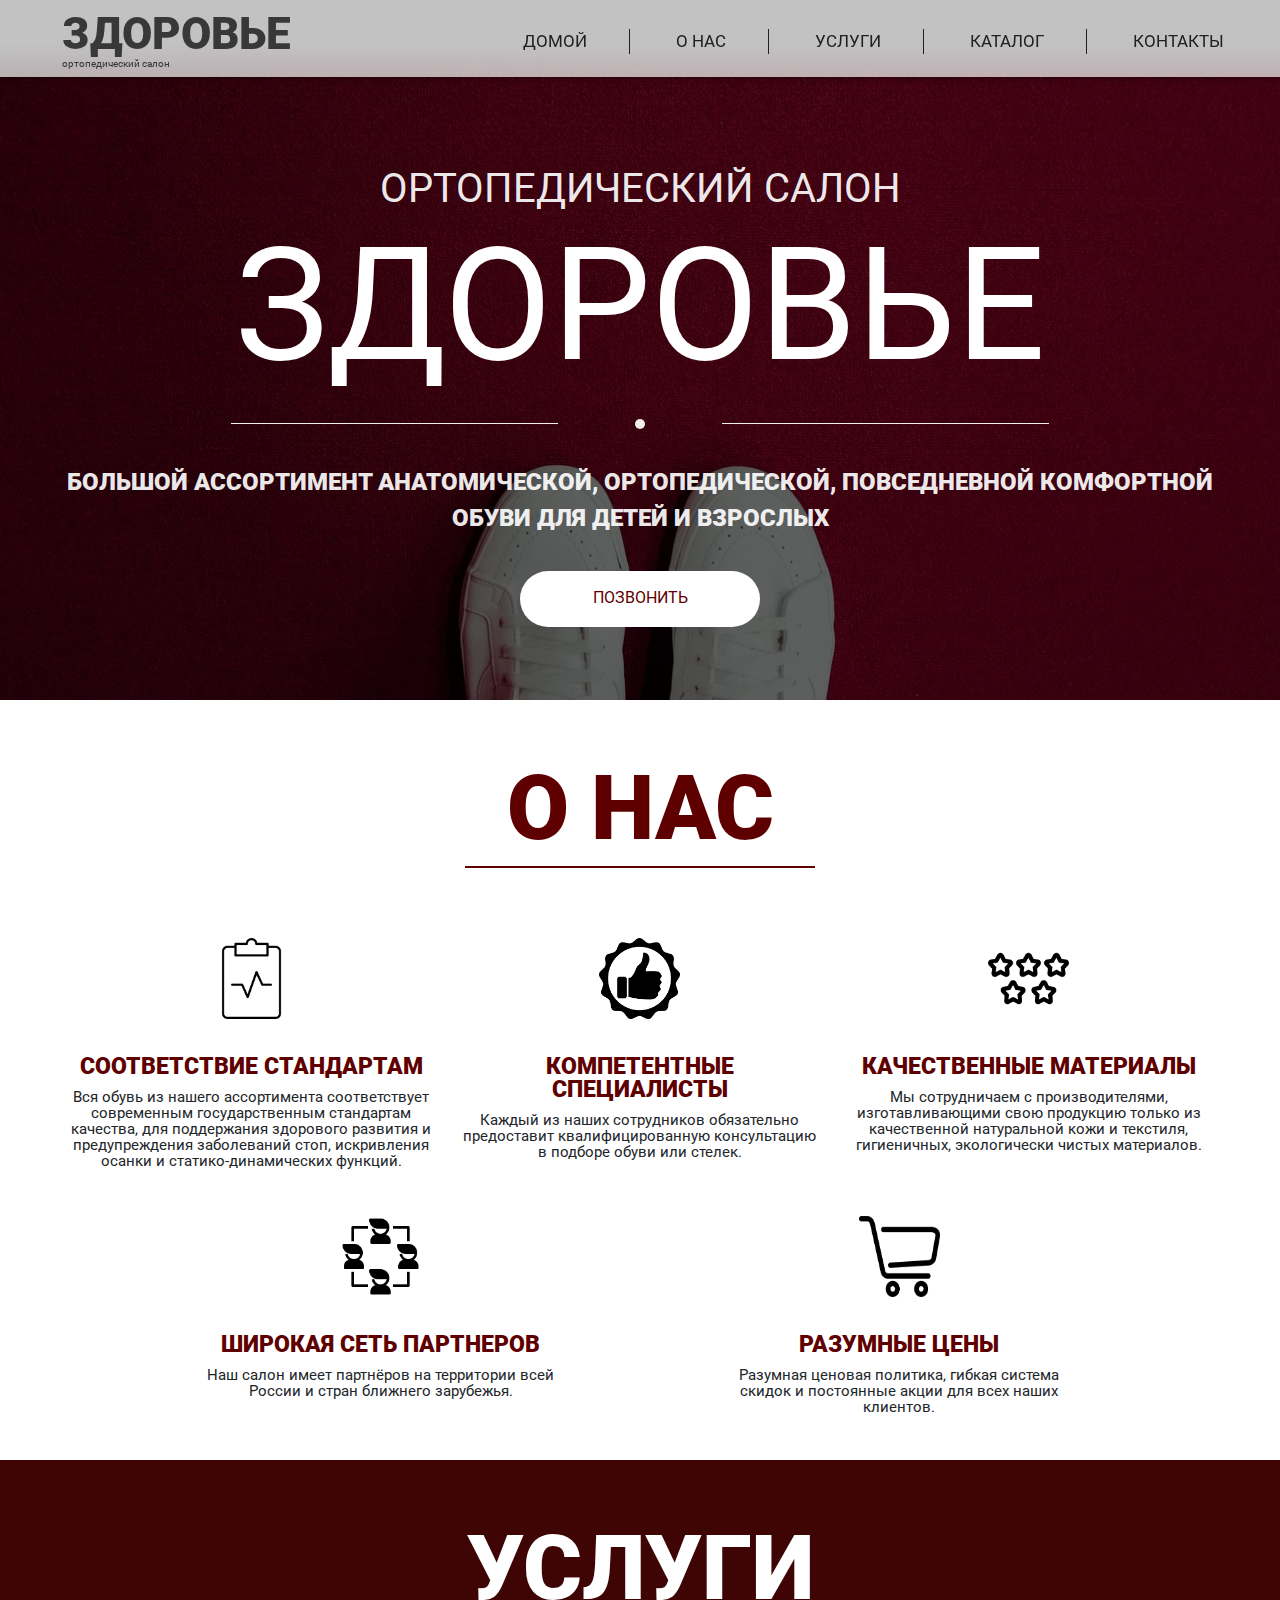
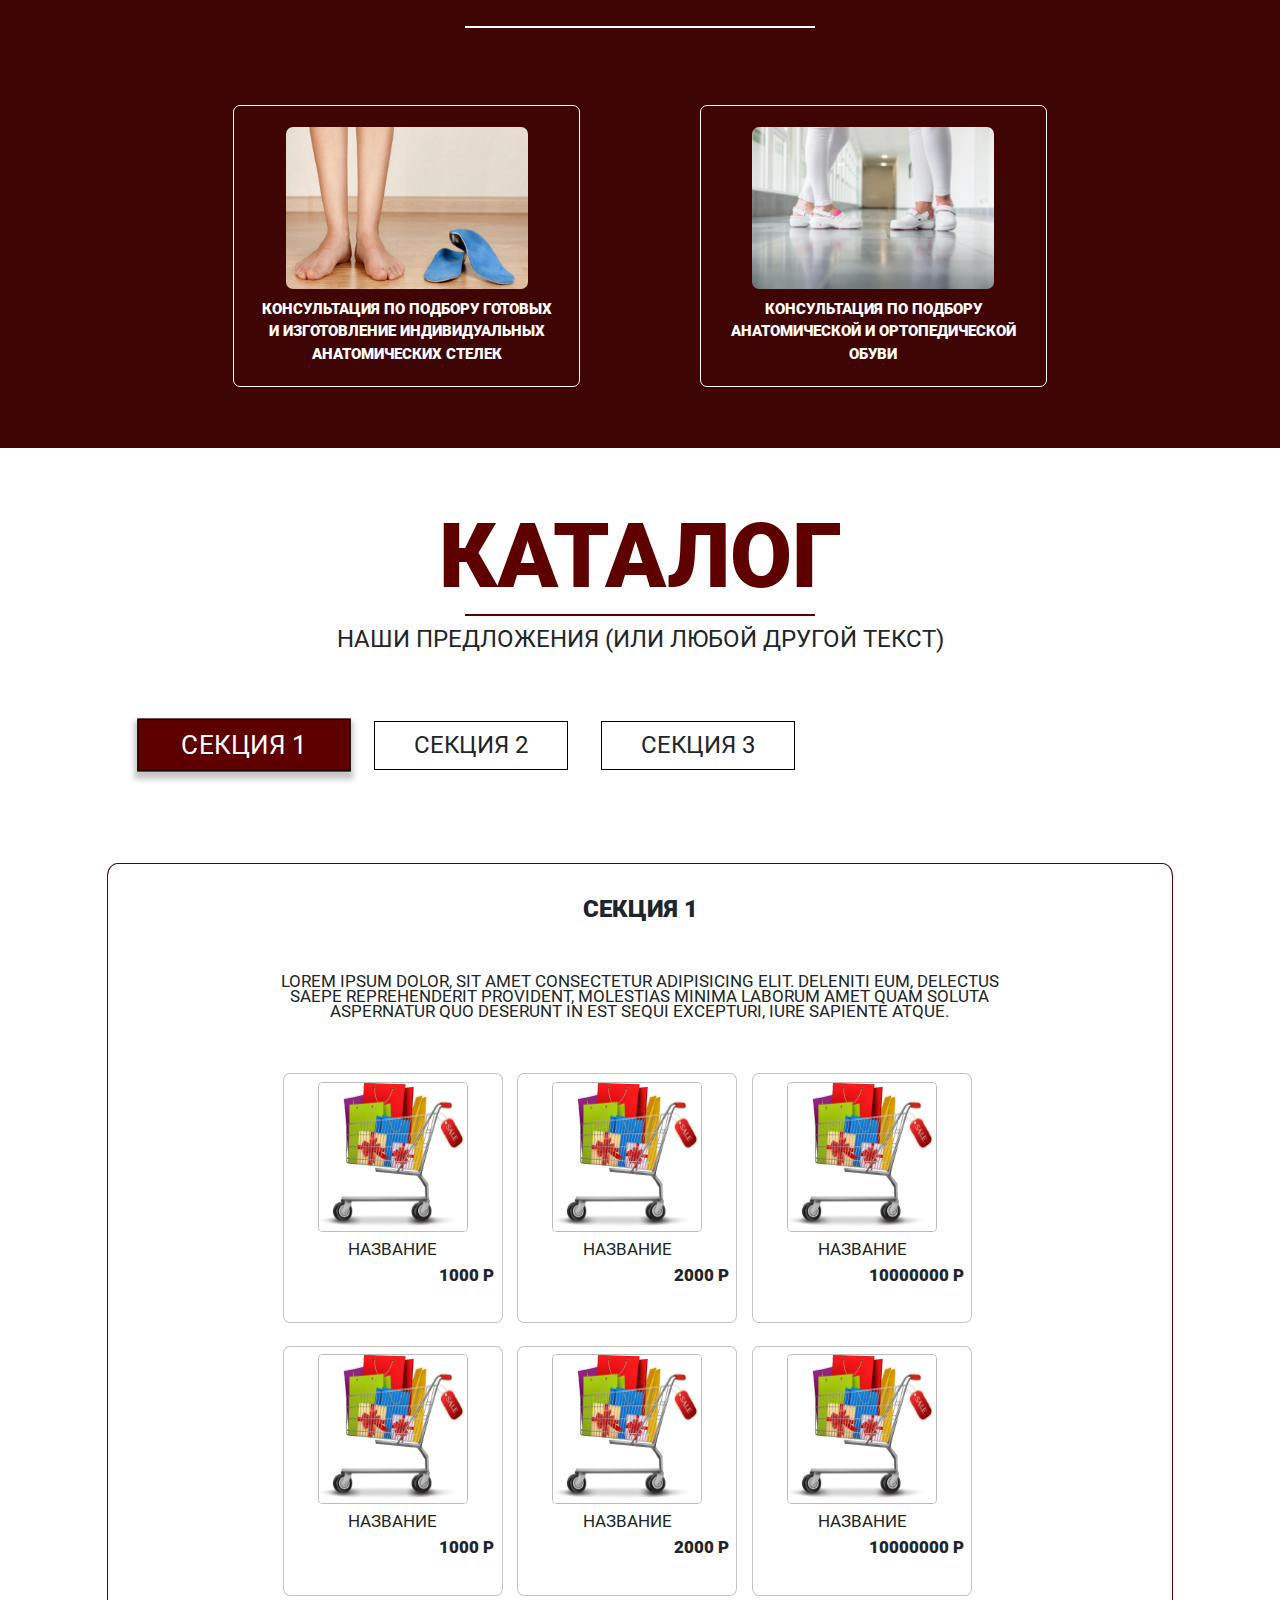
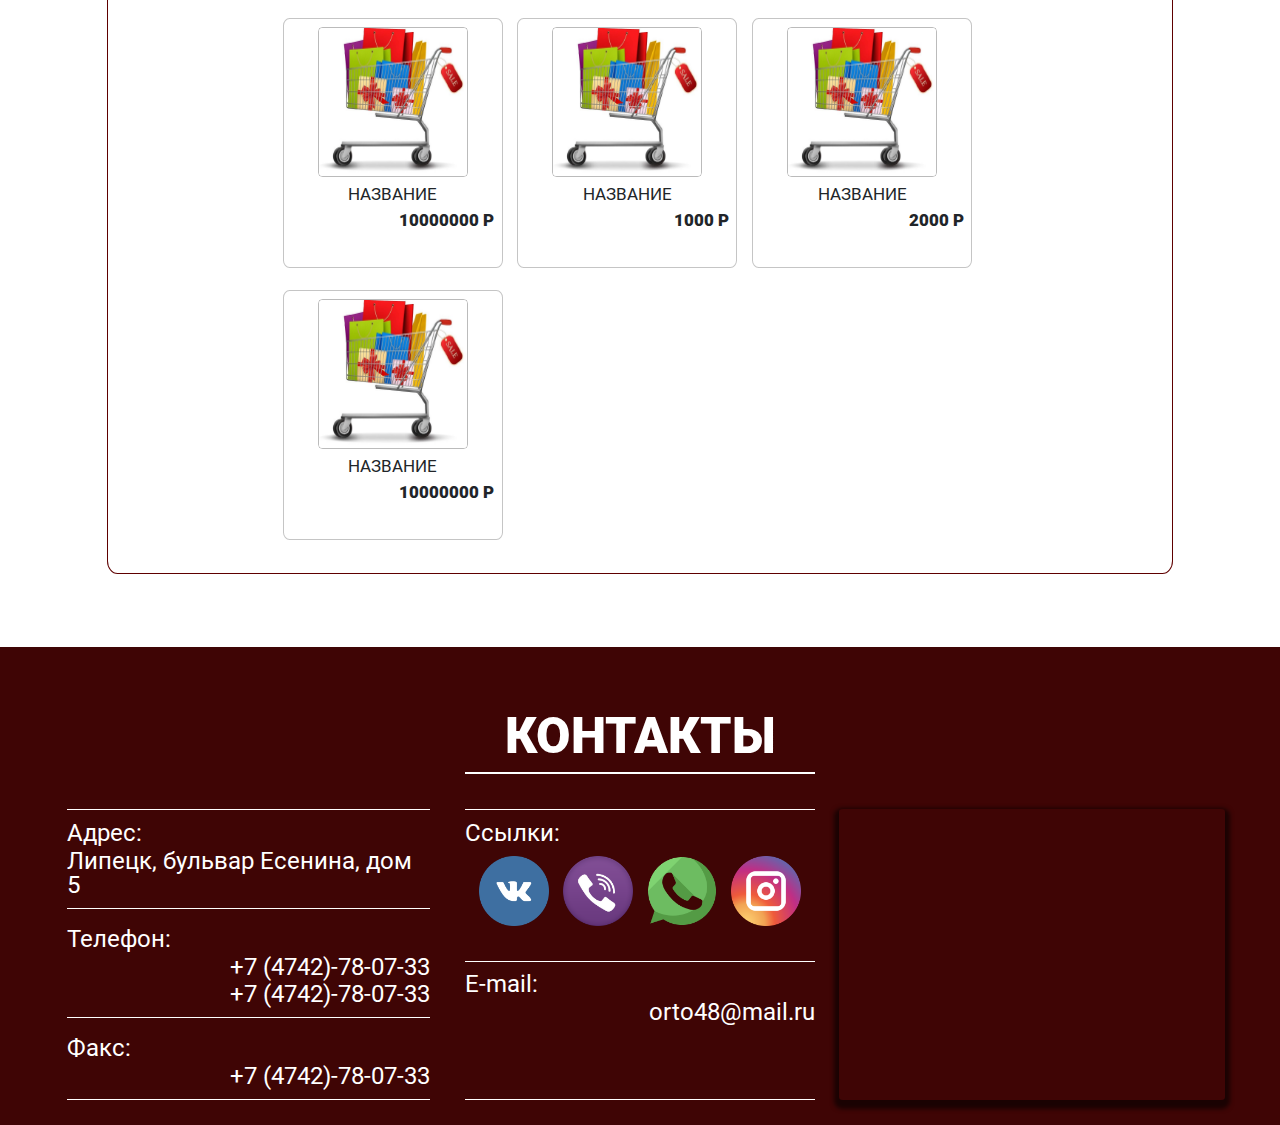
<file: projectOrthopedy/index.html>
<!DOCTYPE html>
<html lang="ru">
<head>
    <meta charset="UTF-8">
    <meta name="viewport" content="width=device-width, initial-scale=1.0">
    <meta name="keywords" content="ортопедия, ортопедический салон, липецк, здоровье, есенина, ортопедическая обувь">
    <meta name="description" content="Ортопедический салон 'Здоровье' Липецк, официальный сайт. Заказать ортопедическую обувь можно у нас! Услуги ортопеда.">
    <meta name="author" content="isitfall">
    <link rel="stylesheet" href="css/bootstrap-reboot.min.css">
    <link rel="stylesheet" href="css/style.min.css">
    <title>Здоровье - ортопедический салон</title>
</head>
<body>
    <header class="header">
        <div class="container">
            <div class="header__wrapper">
                <div class="header__logobox">
                    <!-- <div class="header__logo">
                        <img src="icons/header/uniform.png" alt="ico">
                    </div> -->
                    <div class="header-name">
                        <div class="header-name__header">Здоровье</div>
                        <div class="header-name__subheader">ортопедический салон</div>
                    </div>
                </div>


                <div class="header-nav">
                    <div class="header-nav__item">
                        <a href="#home">домой</a></div>
                    <div class="header-nav__item">
                        <a href="#info">о нас</a></div>
                    <div class="header-nav__item">
                        <a href="#services">услуги</a></div>
                    <div class="header-nav__item">
                        <a href="#goods">каталог</a></div>                    
                    <div class="header-nav__item">
                        <a href="#contacts">контакты</a></div>
                </div>
            </div>
            
        </div>
    </header>
    <section id="home" class="home">
        <div class="home__wrapper">
            <div class="container">
                <div class="home__descr">
                    <h1 class="home__descr-top">ортопедический салон</h1>
                    <h2 class="home__descr-header">Здоровье</h2>

                    <div class="home__descr-separator">
                        <div class="home__descr-separator__line"></div>
                        <div class="home__descr-separator__dot"></div>
                        <div class="home__descr-separator__line"></div>
                    </div>

                    <h2 class="home__descr-subheader">Большой ассортимент анатомической, ортопедической, повседневной комфортной обуви для детей и взрослых</h2>
                </div>

               <a class="home__btn" href="tel:+79995305339">ПОЗВОНИТЬ</a>
                

            </div>
        </div>
    </section>
    <section id="info" class="info">
        <div class="container">
            <h2 class="info__header">о нас</h2>
            <div class="info__separator"></div>
            <h3 class="info__subheader"></h3>
            <div class="info__descr">
                <div class="info__descr__item">
                    <img src="icons/info/icon1.png" alt="icon1" class="info__descr__icon">
                    <div class="info__descr__header">Соответствие стандартам</div>
                    <div class="info__descr__subheader">Вся обувь из нашего ассортимента соответствует современным государственным стандартам качества, для поддержания здорового развития и предупреждения заболеваний стоп, искривления осанки и статико-динамических функций.</div>
                </div>
                
                <div class="info__descr__item">
                    <img src="icons/info/icon5.png" alt="icon5" class="info__descr__icon">
                    <div class="info__descr__header">Компетентные специалисты</div>
                    <div class="info__descr__subheader">Каждый из наших сотрудников обязательно предоставит квалифицированную консультацию в подборе обуви или стелек.</div>
                </div>
                <div class="info__descr__item">
                    <img src="icons/info/icon3.png" alt="icon3" class="info__descr__icon">
                    <div class="info__descr__header">Качественные материалы</div>
                    <div class="info__descr__subheader">Мы сотрудничаем с производителями, изготавливающими свою продукцию только из качественной натуральной кожи и текстиля, гигиеничных, экологически чистых материалов.</div>
                </div>
                <div class="info__descr__item">
                    <img src="icons/info/icon4.png" alt="icon4" class="info__descr__icon">
                    <div class="info__descr__header">Широкая сеть партнеров</div>
                    <div class="info__descr__subheader">Наш салон имеет партнёров на территории всей России и стран ближнего зарубежья.</div>
                </div>
                <div class="info__descr__item">
                    <img src="icons/info/icon2.png" alt="icon2" class="info__descr__icon">
                    <div class="info__descr__header">Разумные цены</div>
                    <div class="info__descr__subheader">Разумная ценовая политика, гибкая система скидок и постоянные акции для всех наших клиентов.</div>
                </div>

            </div>


        </div>
    </section>
    <section id="services" class="services">
        <div class="services__wrapper">
            <div class="container">
                <h2 class="services__header">услуги</h2>
                <div class="services__separator"></div>
                <h3 class="services__subheader"></h3>

                <div class="services__descr">

                    <div class="services__descr__item">
                        <img src="img/services/img3.png" alt="img" class="services__descr__img">
                        <div class="services__descr__main">Консультация по подбору готовых и изготовление индивидуальных анатомических стелек</div>                        
                    </div>

                    <div class="services__descr__item">
                        <img src="img/services/img5.jpg" alt="img" class="services__descr__img">
                        <div class="services__descr__main">Консультация по подбору анатомической и ортопедической обуви</div>

                    </div>
                </div>
            </div>            
        </div>
    </section>
    <section id="goods" class="goods">
        <div class="container">
            <h2 class="goods__header">каталог</h2>
            <div class="goods__separator"></div>
            <h2 class="goods__subheader">наши предложения (или любой другой текст)</h2>

            <div class="tabs">

                <div class="tabs__item tabs__item_active">секция 1</div>

                <div class="tabs__item">секция 2</div>

                <div class="tabs__item">секция 3</div>

            </div>

            <div class="tabs__content">
                <div class="tabs__content__wrapper show">
                    <div class="tabs__content__name">секция 1</div> 
                    <div class="tabs__content__descr">Lorem ipsum dolor, sit amet consectetur adipisicing elit. Deleniti eum, delectus saepe reprehenderit provident, molestias minima laborum amet quam soluta aspernatur quo deserunt in est sequi excepturi, iure sapiente atque.</div>             
                    <div class="tabs__content__items">
                        <div class="tabs__content__item">
                            <img src="img/goods/item.jpg" alt="img" class="tabs__content__img">
                            <div class="tabs__content__descr">Название</div>
                            <div class="tabs__content__price">1000 P</div>
                        </div>
                        <div class="tabs__content__item">
                            <img src="img/goods/item.jpg" alt="img" class="tabs__content__img">
                            <div class="tabs__content__descr">Название</div>
                            <div class="tabs__content__price">2000 P</div>
                        </div>
                        <div class="tabs__content__item">
                            <img src="img/goods/item.jpg" alt="img" class="tabs__content__img">
                            <div class="tabs__content__descr">Название</div>
                            <div class="tabs__content__price">10000000 P</div>
                        </div>
                        <div class="tabs__content__item">
                            <img src="img/goods/item.jpg" alt="img" class="tabs__content__img">
                            <div class="tabs__content__descr">Название</div>
                            <div class="tabs__content__price">1000 P</div>
                        </div>
                        <div class="tabs__content__item">
                            <img src="img/goods/item.jpg" alt="img" class="tabs__content__img">
                            <div class="tabs__content__descr">Название</div>
                            <div class="tabs__content__price">2000 P</div>
                        </div>
                        <div class="tabs__content__item">
                            <img src="img/goods/item.jpg" alt="img" class="tabs__content__img">
                            <div class="tabs__content__descr">Название</div>
                            <div class="tabs__content__price">10000000 P</div>
                        </div>
                        <div class="tabs__content__item">
                            <img src="img/goods/item.jpg" alt="img" class="tabs__content__img">
                            <div class="tabs__content__descr">Название</div>
                            <div class="tabs__content__price">10000000 P</div>
                        </div>
                        <div class="tabs__content__item">
                            <img src="img/goods/item.jpg" alt="img" class="tabs__content__img">
                            <div class="tabs__content__descr">Название</div>
                            <div class="tabs__content__price">1000 P</div>
                        </div>
                        <div class="tabs__content__item">
                            <img src="img/goods/item.jpg" alt="img" class="tabs__content__img">
                            <div class="tabs__content__descr">Название</div>
                            <div class="tabs__content__price">2000 P</div>
                        </div>
                        <div class="tabs__content__item">
                            <img src="img/goods/item.jpg" alt="img" class="tabs__content__img">
                            <div class="tabs__content__descr">Название</div>
                            <div class="tabs__content__price">10000000 P</div>
                        </div>
                    </div>
                </div>
                <div class="tabs__content__wrapper hide">
                    <div class="tabs__content__name">секция 2</div>
                    <div class="tabs__content__descr">Lorem ipsum dolor, sit amet consectetur adipisicing elit. Deleniti eum, delectus saepe reprehenderit provident, molestias minima laborum amet quam soluta aspernatur quo deserunt in est sequi excepturi, iure sapiente atque.</div>
                    <div class="tabs__content__items">
                        <div class="tabs__content__item">
                            <img src="img/goods/item.jpg" alt="img" class="tabs__content__img">
                            <div class="tabs__content__descr">Название</div>
                            <div class="tabs__content__price">1000 P</div>
                        </div>
                        <div class="tabs__content__item">
                            <img src="img/goods/item.jpg" alt="img" class="tabs__content__img">
                            <div class="tabs__content__descr">Название</div>
                            <div class="tabs__content__price">2000 P</div>
                        </div>
                        <div class="tabs__content__item">
                            <img src="img/goods/item.jpg" alt="img" class="tabs__content__img">
                            <div class="tabs__content__descr">Название</div>
                            <div class="tabs__content__price">1000 P</div>
                        </div>
                        <div class="tabs__content__item">
                            <img src="img/goods/item.jpg" alt="img" class="tabs__content__img">
                            <div class="tabs__content__descr">Название</div>
                            <div class="tabs__content__price">2000 P</div>
                        </div>
                        <div class="tabs__content__item">
                            <img src="img/goods/item.jpg" alt="img" class="tabs__content__img">
                            <div class="tabs__content__descr">Название</div>
                            <div class="tabs__content__price">10000000 P</div>
                        </div>
                    </div>
                </div>
                <div class="tabs__content__wrapper hide">
                    <div class="tabs__content__name">секция 3</div>
                    <div class="tabs__content__descr">Lorem ipsum dolor, sit amet consectetur adipisicing elit. Deleniti eum, delectus saepe reprehenderit provident, molestias minima laborum amet quam soluta aspernatur quo deserunt in est sequi excepturi, iure sapiente atque.</div>
                    <div class="tabs__content__items">
                        <div class="tabs__content__item">
                            <img src="img/goods/item.jpg" alt="img" class="tabs__content__img">
                            <div class="tabs__content__descr">Название</div>
                            <div class="tabs__content__price">1000 P</div>
                        </div>
                        <div class="tabs__content__item">
                            <img src="img/goods/item.jpg" alt="img" class="tabs__content__img">
                            <div class="tabs__content__descr">Название</div>
                            <div class="tabs__content__price">2000 P</div>
                        </div>
                        <div class="tabs__content__item">
                            <img src="img/goods/item.jpg" alt="img" class="tabs__content__img">
                            <div class="tabs__content__descr">Название</div>
                            <div class="tabs__content__price">10000000 P</div>
                        </div>
                    </div>
                </div>
            </div>

        </div>
    </section>

    <section id="contacts" class="contacts">
        <div class="contacts__background">
            <div class="container">
                <h2 class="contacts__header">контакты</h2>
                <div class="contacts__separator"></div>
                <div class="contacts__wrapper">
                    <div class="contacts__info">
                        <div class="contacts__info__addr">Адрес:<address class="contacts__info__addr__link" >Липецк, бульвар Есенина, дом 5</address></div>
                        <div class="contacts__info__tel">Телефон:                    <a href="tel:+74742780733" class="contacts__info__tel__link">+7 (4742)-78-07-33</a>
                            <a href="tel:+74742780733" class="contacts__info__tel__link">+7 (4742)-78-07-33 </a>
                        </div>

                        <div class="contacts__info__tel">Факс:                    <a href="tel:+74742780733" class="contacts__info__tel__link">+7 (4742)-78-07-33 </a>
                        </div>
                        
                        
                    </div>
                    <div class="contacts__links__wrapper">
                        <div class="contacts__links">Ссылки:</div>
                        <div class="contacts__socials">
                            <a href="https://vk.com/ortopedic_salon" target="_blank" class="contacts__socials__item">
                                <img src="icons/contacts/vk.png" alt="social__icon" class="contacts__socials__img">
                            </a>
                            <a href="" class="contacts__socials__item">
                                <img src="icons/contacts/viber_14147.png" alt="social__icon" class="contacts__socials__img">
                            </a>
                            <a href="" class="contacts__socials__item">
                                <img src="icons/contacts/whats.png" alt="socials__icon" class="contacts__socials__img">
                            </a>
                            <a href="" class="contacts__socials__item">
                                <img src="icons/contacts/inst.png" alt="socials__icon" class="contacts__socials__img">
                            </a>
                        </div>  
                        <div class="contacts__links__mail">E-mail:                    <a href="mailto:orto48@mail.ru" class="contacts__links__mail__link">orto48@mail.ru</a>
                        </div>         
                    </div>
                    <iframe src="https://www.google.com/maps/embed?pb=!1m18!1m12!1m3!1d428.5219310872854!2d39.527828888123686!3d52.5861364240002!2m3!1f0!2f0!3f0!3m2!1i1024!2i768!4f13.1!3m3!1m2!1s0x413a6b4540e4759b%3A0xcaa18b9a31495115!2z0JfQtNC-0YDQvtCy0YzQtQ!5e0!3m2!1sru!2sru!4v1590853433344!5m2!1sru!2sru" class="contacts__map" ></iframe>
                </div>
            </div>
        </div>       
    </section>
    <div class="modal hide">
        <div class="container">
            <div id="frstModal" class="modal__item hide">
                <div class="modal__item__closer">&#10006;</div>
                <div class="modal__item__img">
                    <img src="img/services/img3.png" alt="img">
                </div>
                <div class="modal__item__title">Консультация по подбору готовых и изготовление индивидуальных анатомических стелек</div>
                <div class="modal__item__descr">Стельки и ортопедические вкладыши широко используются физиотерапевтами, подиатрами и ортопедами в качестве одного из основных средств для уменьшения боли в стопах. Стельки также могут помочь предотвратить множество других проблем, таких как боль в голени, коленях и даже в спине, поскольку перекосы или нестабильное положение ступни могут привести к плохой осанке. 
                    
                    <span>Польза от ношения стелек</span> 
                    
                    О преимуществах применения стелек сегодня говорят много. Самое главное - они создают комфортные условия для ходьбы, бега и даже стоячего положения, облегчают боли при различных патологиях в ногах, включая тендинит ахиллова сухожилия, поперечное и продольное плоскостопие, метатарзалгия, пяточная шпора и другие.
                    
                    <span>Благодаря корректно подобранным ортопедическим стелькам возможно:</span>
                    
                     <ul>
                        <li>уменьшить болевой синдром в ногах</li>
                        <li>правильно распределить давление, снять нагрузку с перегруженных участков</li>
                        <li>улучшить амортизацию, поглотить ударную нагрузку на стопы</li>
                        <li>стабилизировать положение ступни во время движения</li>
                        <li>обеспечить поддержку поперечного и продольного сводов</li>
                        <li>предотвратить появление натоптышей, мозолей и усталости в конце дня</li>
                        <li>в ряде случаев улучшить осанку.</li>
                    </ul>

                    
                    
                    
                   
                    
                    В нашем салоне Вы найдете большой ассортимент самых разнообразных моделей стелек, в том числе каркасные стельки для классической обуви, стельки для занятий спортом, стельки для модельной обуви и обуви на высоком каблуке.
                    </div>
            </div>
            <div id="secModal" class="modal__item hide" >
                <div class="modal__item__closer">&#10006;</div>
                <div class="modal__header">

                    <div class="modal__item__tabs">
                        <div class="modal__item__tabs__item modal__item__tabs__item_a">
                            Детская ортопедическая обувь</div>
                        <div class="modal__item__tabs__item">Взрослая ортопедическая обувь</div>    
                        <div class="modal__item__tabs__item">Детская анатомическая обувь</div>
                    </div>   
                    <div class="modal__item__img">
                        <img src="img/services/img5.jpg" alt="img">
                    </div>
                    <div class="modal__header_empty"></div>
                </div>



                <div class="modal__item__title">Консультация по подбору анатомической и ортопедической обуви</div>
                <div class="modal__item__descr ">
                    
                    <span>Детская ортопедическая обувь.</span> 
                    
                    Ортопедическая обувь применяется в качестве эффективного средства для лечения деформаций стопы и различных нарушений опорно-двигательного аппарата. Она оказывает существенное влияние на строение стопы. Важно понимать, что это именно лечебное средство, которое назначается врачом. Без наличия веских причин или с профилактическими целями покупать данный вид обуви не рекомендуется. Это может принести серьезный отрицательный эффект.
                    Детская ортопедическая обувь делится на две основные категории — сложную и малосложную. Каждый из этих видов имеет свое назначения и показания к применению. Это необходимо учитывать, чтобы в полной мере использовать плюсы ортопедической обуви и исключить негативное влияние на здоровье.
                    Малосложная ортопедическая обувь имеет более легкие корректирующие свойства и применяется на начальных этапах развития нарушений. Ее назначают при варусной или вальгусной деформации стопы, плоскостопии, пяточных шпорах, разных размерах стоп и других нарушениях. Основными эффектами от ношения являются:
                    
                    

                     <ul>
                        <li>компенсация имеющихся дефектов</li>
                        <li>предупреждение или замедление развития деформации стопы;</li>
                        <li>фиксация результатов лечения, сохранение исправленной формы стопы.</li>

                    </ul>             

                    Сложная обувь назначается врачом при деформациях в выраженной форме и серьезных патологиях. Ее изготавливают индивидуально для пациента. Польза ортопедической обуви этого типа заключается в следующем:

                    <ul>
                        <li>формирование правильного роста костей стопы;</li>
                        <li>предотвращение развития патологий;</li>
                        <li>обеспечение нормального выполнения функций стопы;</li>
                        <li>устранение нарушений мягких тканей;</li>
                        <li>правильное распределение нагрузки для снижения утомляемости и болевых ощущений.</li>
                    </ul>   
                    Обувь каждого из этих видов назначается только при наличии патологии или выявленной у ребенка предрасположенности к нарушениям. При правильном развитии стопы и отсутствии реальных поводов для беспокойства ее носить не нужно.

                </div>
                <div class="modal__item__descr ">
                        <span>Ортопедическая обувь для взрослых.
                        </span> 
                        
                        По медицинской статистике, больше половины жителей нашей планеты страдает плоскостопием, меньше половины об этом знает, а лечится – ещё меньше. Плоскостопие бывает трёх видов -  продольное, поперечное и комбинированное. Продольное плоскостопие – это «провисание» внутреннего свода стопы, иногда до полной «распластанности» стопы. Проявляется оно не только деформацией стоп, но и отёками, болями и постоянной усталостью в ногах. Оно может провоцировать деформацию других костей и суставов из-за нарушения баланса при ходьбе, обострения остеохондроза, развитие артроза суставов и пяточной шпоры..
                        
                        <span>Взрослые находятся в группе риска, если:
                        </span>
                        
                         <ul>
                            <li>в течение дня ходят или стоят больше 4-х часов,</li>
                            <li>имеют избыточную массу тела,</li>
                            <li>занимаются тяжёлым физическим трудом,</li>
                            <li>ранее перенесли тяжёлые травмы нижних конечностей,</li>
                            <li>страдают ревматологическим заболеванием с поражением суставов ног,</li>
                            <li>больные сахарным диабетом и варикозной болезнью.</li>                            
                        </ul>             
    
                        <span>Для чего предназначена ортопедическая обувь?
                        </span>
                        
                            <ul>
                                <li>она поддерживает своды стопы при ходьбе и стоянии,</li>
                                <li>уменьшает нагрузку на голеностопный сустав и мышцы ног,</li>
                                <li>правильно распределяет нагрузку на стопу,</li>
                                <li>помогает нашей пятке, так как в такой обуви для пятки предусмотрено отдельное углубление с высокими бортиками,</li>
                                <li>специальный материал подошвы погасит силу ударов и сгладит неровности,</li>
                                <li>швы не попадут на болезненные «косточки» и не причинят боли,</li>      
                                <li>внутри носочной части ортопедической обуви, даже у открытой, есть специальные выпуклые разделители для пальцев, которые удержат их в нормальном положении.</li>                      
                            </ul>  
                            Кроме того, ортопедическая обувь, как правило, имеет значительно большую полноту – которую не найти в обычных обувных магазинах. Это особенно актуально для тех, чьим ножкам уже нужна серьёзная помощь.
                            <br>
                            Выпускается ортопедическая обувь для всех сезонов, для дома и улицы, для мужчин и женщин. Цветовая гамма и дизайн ортопедических сандалий с успехом сделает их полноценной заменой привычной летней обуви. А внешний вид даже простых тапочек, среди которых есть и полностью кожаные варианты, соответствует запросам даже весьма взыскательных потребителей.

                </div>
                <div class="modal__item__descr ">
                    <span>Детская анатомическая обувь</span> 
                    
                    Детская анатомическая обувь, повторяя форму строения детской ножки, заложенной самой природой, тренирует мышцы стопы ребёнка, гарантирует тем самым правильное развитие детских ножек и защиту от вывихов и повреждений. Таким образом – это просто качественная детская обувь, не причиняющая дискомфорта ребёнку, размер и полнота которой подобраны в зависимости от индивидуальных особенностей строения ножки. Такую обувь ещё называют правильной детской обувью. Среди родителей бытует мнение, что в качественной детской обуви должен быть высокий жёсткий задник (и чем он выше и жёстче – тем лучше) и мощный супинатор. Однако это не совсем так.
                    <br> 
                    Высота задников для правильного развития стопы не должна превышать высоты пятки даже в детской обуви для самых маленьких. Сам задник должен охватывать пятку и тем самым фиксировать детскую ножку, но при сгибании стопы не должен заставлять ахиллово сухожилие работать с избыточным напряжением, так как это может привести к развитию деформаций у здоровых детей.

                    
                    <span>Особенности анатомической обуви</span>
                    
                    <ul>
                        <li>Обувь изготовлена из натуральных дышащих материалов — кожи, замши, хлопка. Если это искусственные материалы, то высококачественная и с перфорацией для вентиляции.</li>
                        <li>У неё жесткий задник, который обеспечивает правильную фиксацию пятки. При этом он не должен быть очень высоким. Обычно задник заканчивается мягким материалом, который не будет натирать ножку.</li>
                        <li>Подошва плотная, упругая, но не каменно-жесткая. При этом напополам ботинок тоже не должен гнуться.</li>
                        <li>Широкая носовая часть. Для детей узкий нос неприемлем, так как пальчикам нужен простор для движения. Лучше, если нос будет закрытым.</li>
                        <li>У неё нет высокого супинатора. Большой супинатор может попасть не в то место и вместо помощи, наоборот, вызовет ненужные деформации стопы.</li>
                    </ul>             
                </div>
        </div>
    </div>
</div>

    <footer class="footer">
        <div class="container"></div>
    </footer>

    <script src='js/script.js'></script>
</body>
</html>
</file>
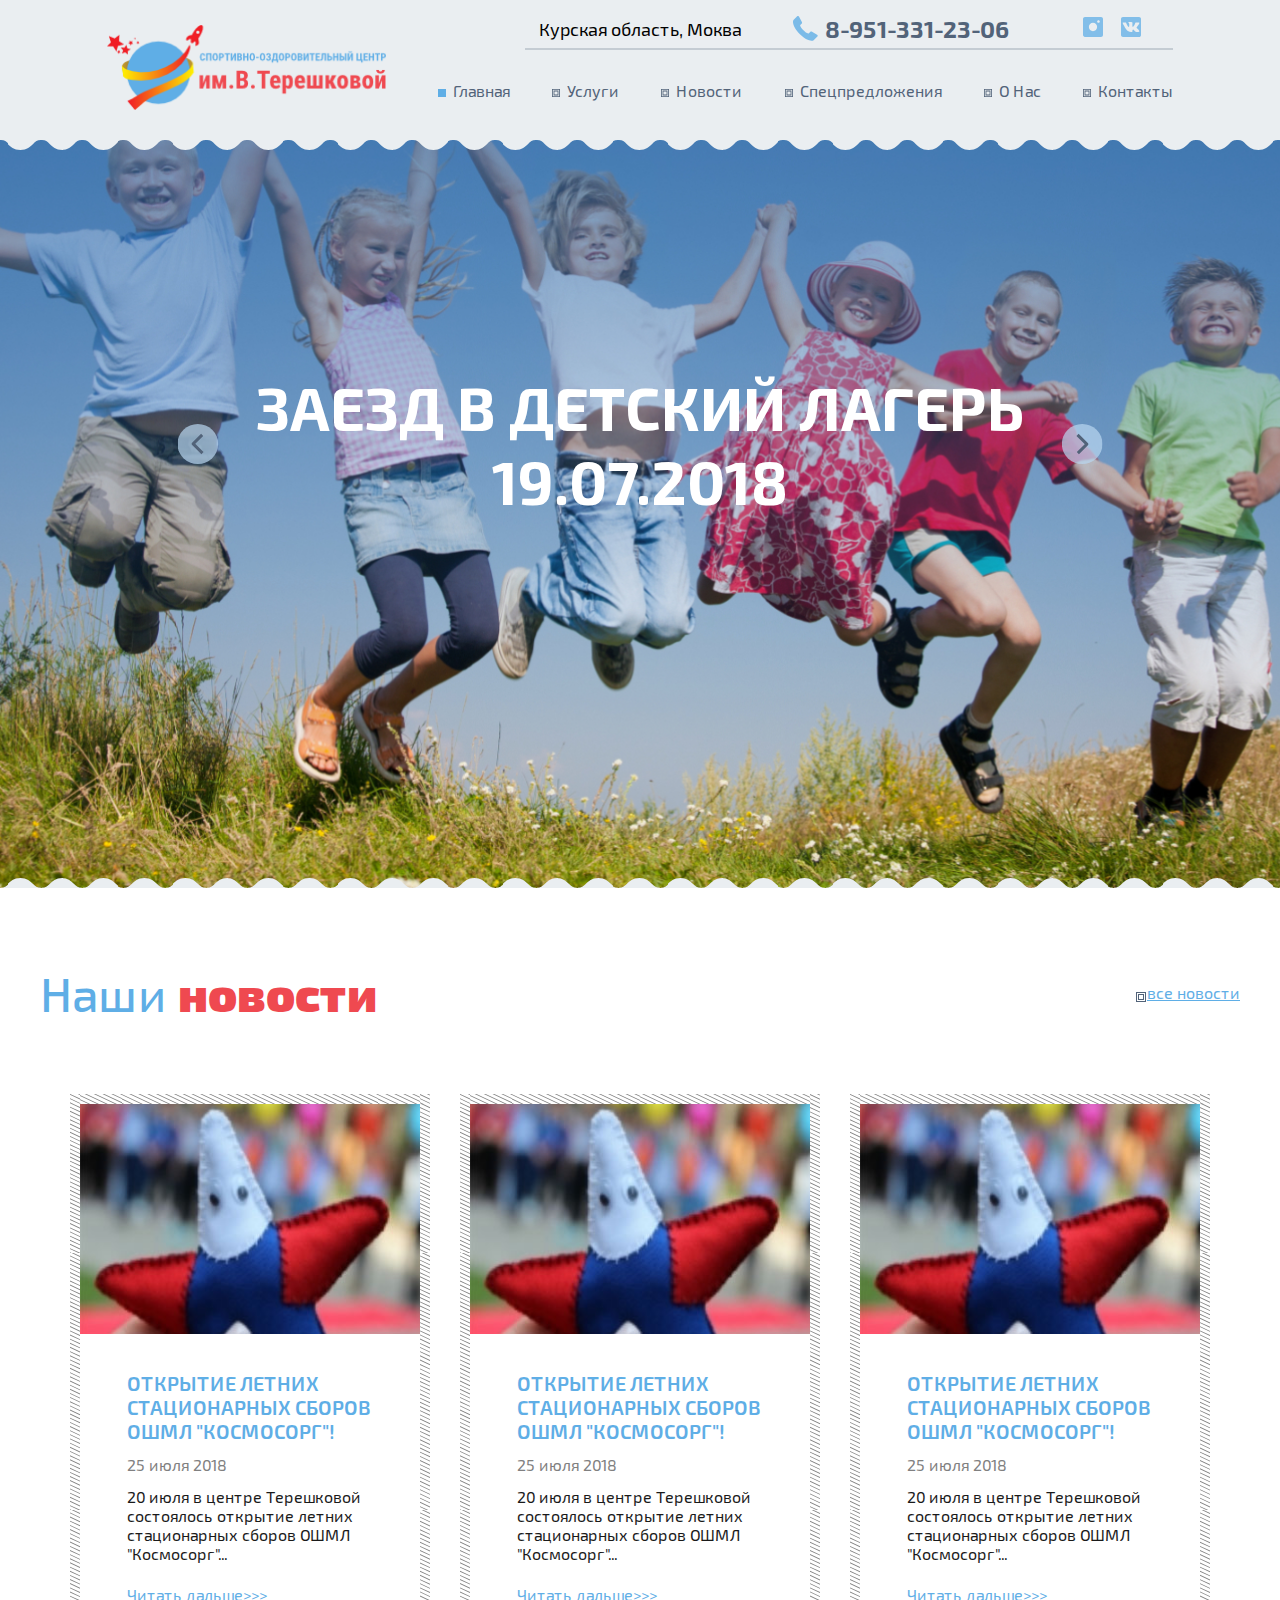
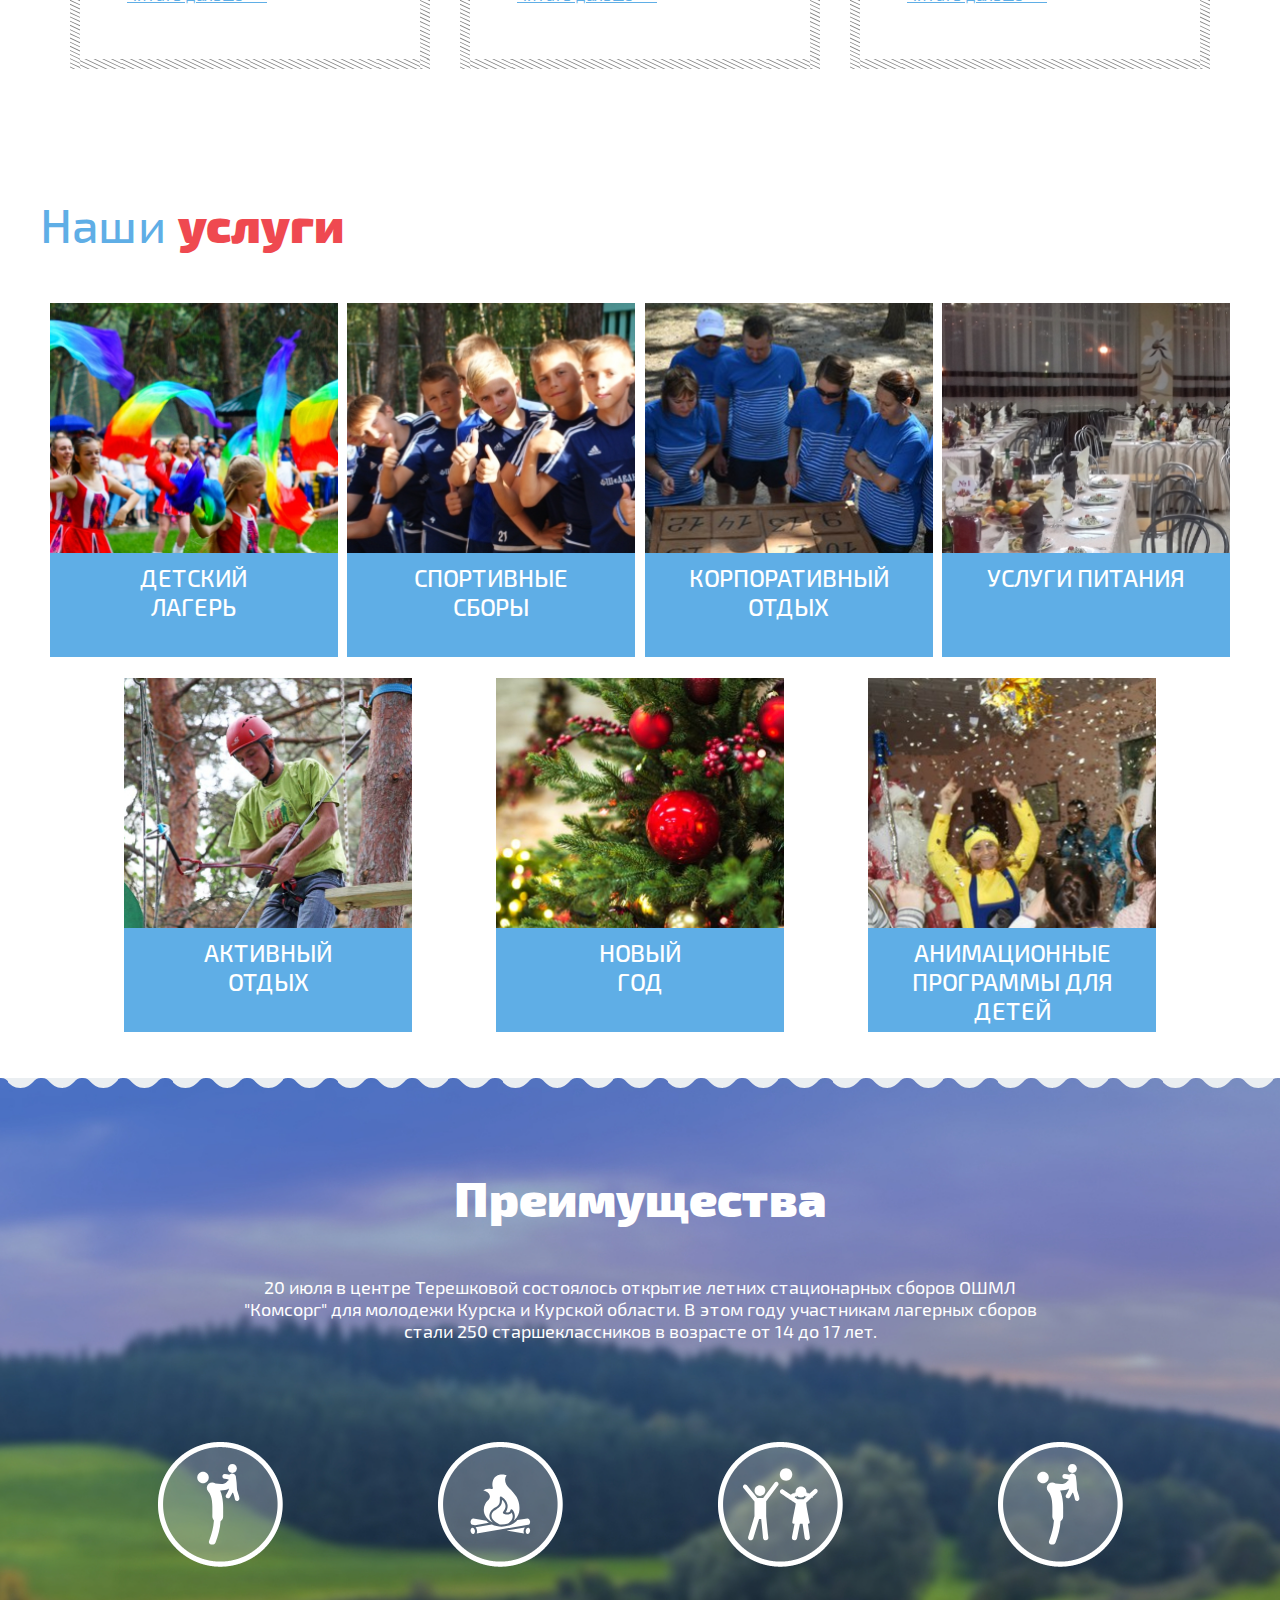
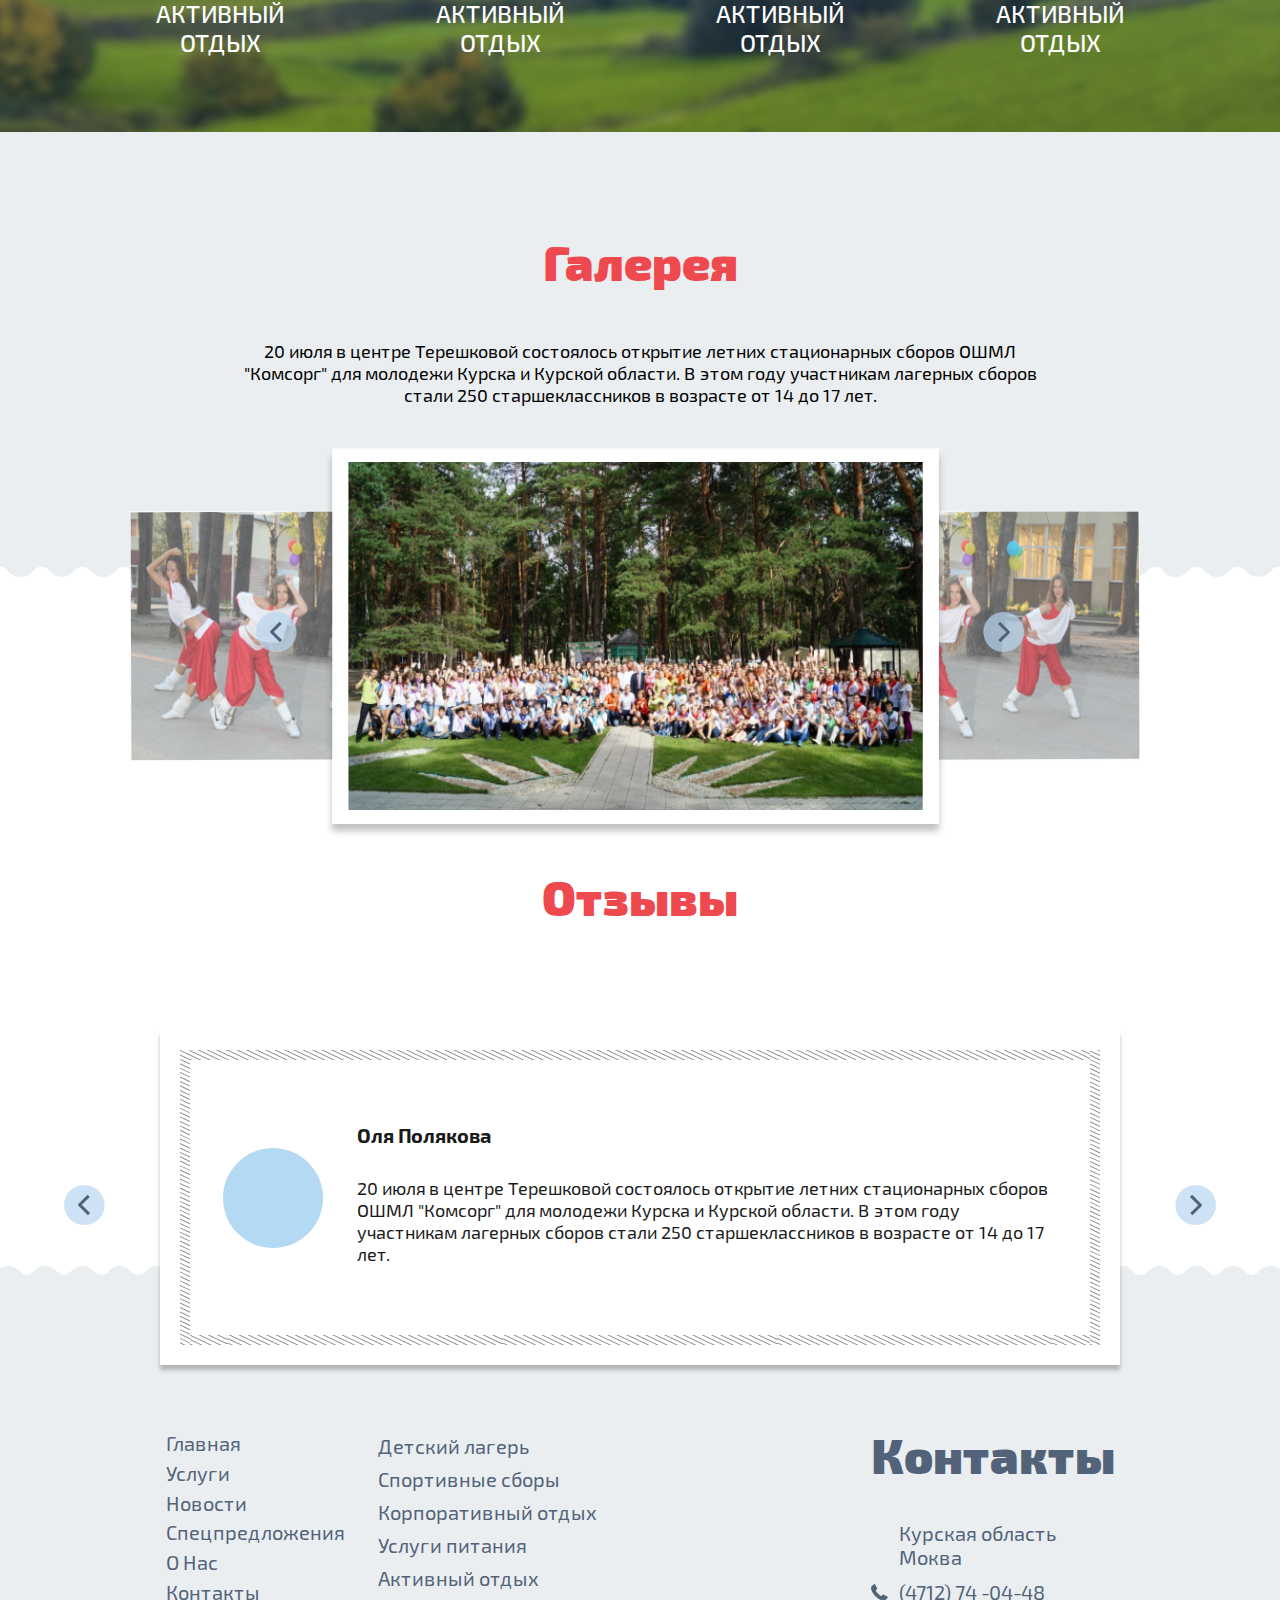
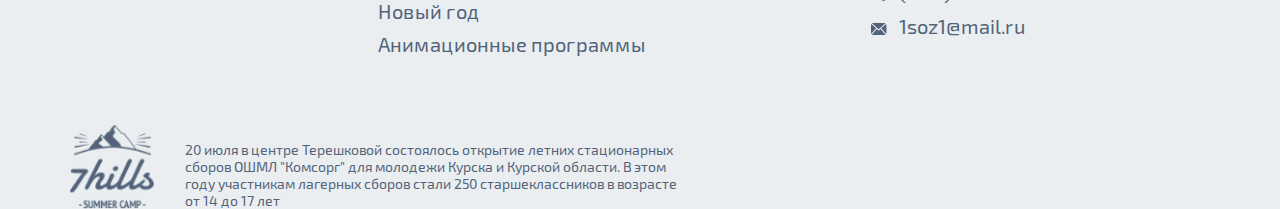
<file: yaPitalsya/index.html>
<!DOCTYPE html>
<html lang="ru">
<head>
    <meta charset="UTF-8">
    <meta name="viewport" content="width=device-width, initial-scale=1.0">
    <!-- <link rel="stylesheet" type="text/css" href="//cdn.jsdelivr.net/npm/slick-carousel@1.8.1/slick/slick.css"/> -->
    <link rel="stylesheet" href="css/styles.min.css">
    <title>Document</title>
</head>
<body>
    <section class="header " >
        <!-- header__mobile -->
        <div class="container">
            <div class="header__wrapper">
                <div class="header__logo">
                    <img src="icons/navigation/logo.png" alt="mainlogo">
                </div>            
                <div class="header__content">
                    <div class="header__contacts">
                        <div class="header__contacts__addr">
                            Курская область, Моква
                        </div>
                        <div class="header__contacts__phone">
                            <img src="icons/navigation/тел голубой.svg" alt="blue_phone_icon" class="header__contacts__phone__icon">
                            <a href="tel:+79995305339" class="header__contacts__phone__number">
                                8-951-331-23-06
                            </a>   
                        </div>
                        <div class="header__contacts__social">
                            <a href="#">
                                <img src="icons/navigation/Инстаграм.svg" alt="instagram" class="header__contacts__social__icon">
                            </a>
                            <a href="#">
                                <img src="icons/navigation/ВК.svg" alt="vk" class="header__contacts__social__icon">
                            </a>                         
                            
                        </div>
                    </div>
                    <ul class="header__nav">
                        <li class="header__nav__item">
                            <a href="#main">Главная</a>
                        </li>
                        <li class="header__nav__item">
                            <a href="#offers">Услуги</a>
                        </li>
                        <li class="header__nav__item">
                            <a href="#news">Новости</a>
                        </li>
                        <li class="header__nav__item">
                            <a href="#offers">Спецпредложения</a>
                        </li>
                        <li class="header__nav__item">
                            <a href="#advantages">О Нас</a>
                        </li>
                        <li class="header__nav__item">
                            <a href="#contacts">Контакты</a>
                        </li>
                    </ul>
                </div>
            </div>
        </div>
        <div class="header__border_bot"></div>
    </section>
    <section class="mobile">
        <div class="container">
            <div class="mobile__hamburger">
                <span class="mobile__hamburger__item "></span>
                <span class="mobile__hamburger__item "></span>
                <span class="mobile__hamburger__item "></span>
            </div>
        </div>
    </section>

    <section id='main' class="main">
        
        <div class="container">

            <div class="main__slider">
                <div class="main__slider-btns">
                    <img src="icons/arrows/blueArr.svg" alt="blue_arrow" class="main__slider-btns_prev">
                    <img src="icons/arrows/blueArr.svg" alt="blue_arrow"  class="main__slider-btns_next">
                </div>
                
                <div class="main__slider-content">заезд в детский лагерь 19.07.2018</div>
                <div class="main__slider-content">плавки не забудь!</div>
                <div class="main__slider-content">ну и поесть захвати</div>
            </div>
        </div>
    </section>
    <section id='news' class="news">
        <div class="news__border_top"></div>
        <div class="container">
            <div class="news__header">
                <h1 class="news__header__item">Наши <span class="news__header__item_r">Новости</span> 
                </h1>
                <a class="news__header__link " href="#">все Новости</a>
            </div>
            <div class="news__catalog">
                <div class="news__catalog-item">
                    <div class="news__catalog-item__wrapper">
                        <div class="news__catalog-item_main">
                            <img src="img/News/star.jpg" alt="star" class="news__catalog-item__img">
                            <div class="news__catalog-item__textbox">
                                <div class="news__catalog-item__header">открытие летних стационарных сборов ошмл "космосорг"!</div>
                                <div class="news__catalog-item__date">25 июля 2018</div>
                                <div class="news__catalog-item__descr">20 июля в центре Терешковой состоялось открытие летних стационарных сборов ОШМЛ "Космосорг"...</div>
                                <a href="#" class="news__catalog-item__link news__catalog-item__link_in">Читать дальше>>></a>
                            </div> 
                        </div>                     
                        <div class="news__catalog-item_descr ">
                            <div class="news__catalog-item__textbox news__catalog-item__textbox_descr">
                                <div class="news__catalog-item__header">время твоих возможностей!</div>
                                <div class="news__catalog-item__date">8 июня 2018</div>
                                <div class="news__catalog-item__descr">7 июня 2018 года прошла торжественная линейка открытия профсоюзной профильной смены "Время твоих возможностей", организованная Курской областной организацией Всероссийского Электропрофсоюз совместно с комитетом молодежи и туризму Курской области и Администрацией города Курска...</div>   
                                <a href="#" class="news__catalog-item__link news__catalog-item__link_back">Читать дальше>>></a>                         
                            </div>
                        </div>
                    </div>
                </div>   
                <div class="news__catalog-item">
                    <div class="news__catalog-item__wrapper">
                        <div class="news__catalog-item_main">
                            <img src="img/News/star.jpg" alt="star" class="news__catalog-item__img">
                            <div class="news__catalog-item__textbox">
                                <div class="news__catalog-item__header">открытие летних стационарных сборов ошмл "космосорг"!</div>
                                <div class="news__catalog-item__date">25 июля 2018</div>
                                <div class="news__catalog-item__descr">20 июля в центре Терешковой состоялось открытие летних стационарных сборов ОШМЛ "Космосорг"...</div>
                                <a href="#" class="news__catalog-item__link news__catalog-item__link_in">Читать дальше>>></a>
                            </div> 
                        </div>                     
                        <div class="news__catalog-item_descr ">
                            <div class="news__catalog-item__textbox news__catalog-item__textbox_descr">
                                <div class="news__catalog-item__header">время твоих возможностей!</div>
                                <div class="news__catalog-item__date">8 июня 2018</div>
                                <div class="news__catalog-item__descr">7 июня 2018 года прошла торжественная линейка открытия профсоюзной профильной смены "Время твоих возможностей", организованная Курской областной организацией Всероссийского Электропрофсоюз совместно с комитетом молодежи и туризму Курской области и Администрацией города Курска...</div>   
                                <a href="#" class="news__catalog-item__link news__catalog-item__link_back">Читать дальше>>></a>                         
                            </div>
                        </div>
                    </div>
                </div>   
                <div class="news__catalog-item">
                    <div class="news__catalog-item__wrapper">
                        <div class="news__catalog-item_main">
                            <img src="img/News/star.jpg" alt="star" class="news__catalog-item__img">
                            <div class="news__catalog-item__textbox">
                                <div class="news__catalog-item__header">открытие летних стационарных сборов ошмл "космосорг"!</div>
                                <div class="news__catalog-item__date">25 июля 2018</div>
                                <div class="news__catalog-item__descr">20 июля в центре Терешковой состоялось открытие летних стационарных сборов ОШМЛ "Космосорг"...</div>
                                <a href="#" class="news__catalog-item__link news__catalog-item__link_in">Читать дальше>>></a>
                            </div> 
                        </div>                     
                        <div class="news__catalog-item_descr ">
                            <div class="news__catalog-item__textbox news__catalog-item__textbox_descr">
                                <div class="news__catalog-item__header">время твоих возможностей!</div>
                                <div class="news__catalog-item__date">8 июня 2018</div>
                                <div class="news__catalog-item__descr">7 июня 2018 года прошла торжественная линейка открытия профсоюзной профильной смены "Время твоих возможностей", организованная Курской областной организацией Всероссийского Электропрофсоюз совместно с комитетом молодежи и туризму Курской области и Администрацией города Курска...</div>   
                                <a href="#" class="news__catalog-item__link news__catalog-item__link_back">Читать дальше>>></a>                         
                            </div>
                        </div>
                    </div>
                </div>   
                <div class="news__catalog-item">
                    <div class="news__catalog-item__wrapper">
                        <div class="news__catalog-item_main">
                            <img src="img/News/star.jpg" alt="star" class="news__catalog-item__img">
                            <div class="news__catalog-item__textbox">
                                <div class="news__catalog-item__header">открытие летних стационарных сборов ошмл "космосорг"!</div>
                                <div class="news__catalog-item__date">25 июля 2018</div>
                                <div class="news__catalog-item__descr">20 июля в центре Терешковой состоялось открытие летних стационарных сборов ОШМЛ "Космосорг"...</div>
                                <a href="#" class="news__catalog-item__link news__catalog-item__link_in">Читать дальше>>></a>
                            </div> 
                        </div>                     
                        <div class="news__catalog-item_descr ">
                            <div class="news__catalog-item__textbox news__catalog-item__textbox_descr">
                                <div class="news__catalog-item__header">время твоих возможностей!</div>
                                <div class="news__catalog-item__date">8 июня 2018</div>
                                <div class="news__catalog-item__descr">7 июня 2018 года прошла торжественная линейка открытия профсоюзной профильной смены "Время твоих возможностей", организованная Курской областной организацией Всероссийского Электропрофсоюз совместно с комитетом молодежи и туризму Курской области и Администрацией города Курска...</div>   
                                <a href="#" class="news__catalog-item__link news__catalog-item__link_back">Читать дальше>>></a>                         
                            </div>
                        </div>
                    </div>
                </div>   
                <div class="news__catalog-item">
                    <div class="news__catalog-item__wrapper">
                        <div class="news__catalog-item_main">
                            <img src="img/News/star.jpg" alt="star" class="news__catalog-item__img">
                            <div class="news__catalog-item__textbox">
                                <div class="news__catalog-item__header">открытие летних стационарных сборов ошмл "космосорг"!</div>
                                <div class="news__catalog-item__date">25 июля 2018</div>
                                <div class="news__catalog-item__descr">20 июля в центре Терешковой состоялось открытие летних стационарных сборов ОШМЛ "Космосорг"...</div>
                                <a href="#" class="news__catalog-item__link news__catalog-item__link_in">Читать дальше>>></a>
                            </div> 
                        </div>                     
                        <div class="news__catalog-item_descr news__catalog-item_active ">
                            <div class="news__catalog-item__textbox news__catalog-item__textbox_descr">
                                <div class="news__catalog-item__header">время твоих возможностей!</div>
                                <div class="news__catalog-item__date">8 июня 2018</div>
                                <div class="news__catalog-item__descr">7 июня 2018 года прошла торжественная линейка открытия профсоюзной профильной смены "Время твоих возможностей", организованная Курской областной организацией Всероссийского Электропрофсоюз совместно с комитетом молодежи и туризму Курской области и Администрацией города Курска...</div>   
                                <a href="#" class="news__catalog-item__link news__catalog-item__link_back">Читать дальше>>></a>                         
                            </div>
                        </div>
                    </div>
                </div> 
                <div class="news__catalog-item">
                    <div class="news__catalog-item__wrapper">
                        <div class="news__catalog-item_main">
                            <img src="img/News/star.jpg" alt="star" class="news__catalog-item__img">
                            <div class="news__catalog-item__textbox">
                                <div class="news__catalog-item__header">открытие летних стационарных сборов ошмл "космосорг"!</div>
                                <div class="news__catalog-item__date">25 июля 2018</div>
                                <div class="news__catalog-item__descr">20 июля в центре Терешковой состоялось открытие летних стационарных сборов ОШМЛ "Космосорг"...</div>
                                <a href="#" class="news__catalog-item__link news__catalog-item__link_in">Читать дальше>>></a>
                            </div> 
                        </div>                     
                        <div class="news__catalog-item_descr news__catalog-item_active ">
                            <div class="news__catalog-item__textbox news__catalog-item__textbox_descr">
                                <div class="news__catalog-item__header">время твоих возможностей!</div>
                                <div class="news__catalog-item__date">8 июня 2018</div>
                                <div class="news__catalog-item__descr">7 июня 2018 года прошла торжественная линейка открытия профсоюзной профильной смены "Время твоих возможностей", организованная Курской областной организацией Всероссийского Электропрофсоюз совместно с комитетом молодежи и туризму Курской области и Администрацией города Курска...</div>   
                                <a href="#" class="news__catalog-item__link news__catalog-item__link_back">Читать дальше>>></a>                         
                            </div>
                        </div>
                    </div>
                </div>                                          
            </div>

        </div>
    </section>
    <section id='offers' class="offers">
        <div class="container">
            <h2 class="offers__header">Наши <span class="offers__header_r">услуги</span> 
            </h2>
            <div class="offers__wrapper">
                <div class="offers__item">
                    
                    <div class="offers__item__border">
                        <div class="offers__item__bcgr">
                            <div class="offers__item__bcgr__descr">Детский <br> лагерь</div>
                        </div>
                        
                    </div>
                </div>
                <div class="offers__item">
                    <div class="offers__item__border">
                        <div class="offers__item__bcgr">
                            <div class="offers__item__bcgr__descr">Спортивные <br>сборы </div>
                        </div>
                    </div>
                </div>
                <div class="offers__item">
                    <div class="offers__item__border">
                        <div class="offers__item__bcgr">
                            <div class="offers__item__bcgr__descr">Корпоративный отдых</div>
                        </div>

                    </div>
                </div>
                <div class="offers__item">
                    <div class="offers__item__border">
                        <div class="offers__item__bcgr">
                            <div class="offers__item__bcgr__descr">Услуги питания</div>
                        </div>
                    </div>
                </div>
                <div class="offers__item">
                    <div class="offers__item__border">
                        <div class="offers__item__bcgr">
                            <div class="offers__item__bcgr__descr">Активный <br>отдых</div>
                        </div>
                    </div>
                </div>
                <div class="offers__item">
                    <div class="offers__item__border">
                        <div class="offers__item__bcgr">
                            <div class="offers__item__bcgr__descr">Новый             <br>год  </div>
                        </div>
                    </div>
                </div>
                <div class="offers__item">
                    <div class="offers__item__border">
                        <div class="offers__item__bcgr">
                            <div class="offers__item__bcgr__descr">Анимационные программы для детей</div>
                        </div>
                    </div>
                </div>
            </div>            
        </div>
        <div class="offers__border_bot"></div>
    </section>
    <section id='advantages' class="advantages">
        <div class="container">
            <h2 class="advantages__header">Преимущества</h2>
            <h3 class="advantages__subheader">20 июля в центре Терешковой состоялось открытие летних стационарных сборов ОШМЛ "Комсорг" для молодежи Курска и Курской области. В этом году участникам лагерных сборов стали 250 старшеклассников в возрасте от 14 до 17 лет.</h3>
            <div class="advantages__descr">
                <div class="advantages__descr__item">
                    <img src="icons/advantages/1.svg" alt="ico" class="advantages__descr__item__img">
                    <div class="advantages__descr__item__descr">Активный отдых</div>
                </div>
                <div class="advantages__descr__item">
                    <img src="icons/advantages/2.svg" alt="ico" class="advantages__descr__item__img">
                    <div class="advantages__descr__item__descr">Активный отдых</div>
                </div>
                <div class="advantages__descr__item">
                    <img src="icons/advantages/3.svg" alt="ico" class="advantages__descr__item__img">
                    <div class="advantages__descr__item__descr">Активный отдых</div>
                </div>
                <div class="advantages__descr__item">
                    <img src="icons/advantages/1.svg" alt="ico" class="advantages__descr__item__img">
                    <div class="advantages__descr__item__descr">Активный отдых</div>
                </div>
            </div>
        </div>
    </section>
    <section id='gallery' class="gallery">
        <div class="container">
            <h2 class="gallery__header">Галерея</h2>
            <h3 class="gallery__subheader">20 июля в центре Терешковой состоялось открытие летних стационарных сборов ОШМЛ "Комсорг" для молодежи Курска и Курской области. В этом году участникам лагерных сборов стали 250 старшеклассников в возрасте от 14 до 17 лет.</h3>
            <div class="gallery__btns">
                <img src="icons/arrows/blueArr.svg" alt="arr" class="gallery__btns_prev">
                <img src="icons/arrows/blueArr.svg" alt="arr" class="gallery__btns_next">
            </div>
            <div class="gallery__wrapper">

                <div class="gallery__carousel"> 

                    <div class="gallery__carousel__content">

                        <div class="gallery__carousel__item">
                            <img src="img/Gallery/1.jpg" alt="img">
                        </div>
                        <div class="gallery__carousel__item gallery__carousel__item_active">
                            
                            <img src="img/Gallery/2.jpg" alt="img">
                        </div>
                        <div class="gallery__carousel__item">
                            <img src="img/Gallery/1.jpg" alt="img">
                        </div> 
                        <!-- <div class="gallery__carousel__item">
                            <img src="img/Gallery/2.jpg" alt="img">
                        </div>  -->
                    </div>
                </div>
            </div>
            
        </div>
        <div class="gallery__border_bot"></div>
    </section>
    <section id='reviews' class="reviews">
        <div class="container">
            <h2 class="reviews__header">Отзывы</h2>
            <div class="reviews__carousel">
                <div class="reviews__carousel__btns">
                    <img src="icons/arrows/blueArr.svg" alt="arr"  class="reviews__carousel__btns_prev">
                    <img src="icons/arrows/blueArr.svg" alt="arr"  class="reviews__carousel__btns_next">
                </div>
                <div class="reviews__carousel__wrapper">
                    <div class="reviews__carousel__content">
                        <div class="reviews__carousel__item">
                            <div class="reviews__carousel__item__wrapper">
                                <div class="reviews__carousel__item__content">
                                    <div class="reviews__carousel__item__icon"></div>
                                    <div class="reviews__carousel__item__descr">
                                        <div class="reviews__carousel__item__descr__name">Оля Полякова</div>
                                        <div class="reviews__carousel__item__descr__review">20 июля в центре Терешковой состоялось открытие летних стационарных сборов ОШМЛ "Комсорг" для молодежи Курска и Курской области. В этом году участникам лагерных сборов стали 250 старшеклассников в возрасте от 14 до 17 лет.</div>
                                    </div>
                                </div>
                            </div>
                        </div>
                        <div class="reviews__carousel__item">
                            <div class="reviews__carousel__item__wrapper">
                                <div class="reviews__carousel__item__content">
                                    <div class="reviews__carousel__item__icon"></div>
                                    <div class="reviews__carousel__item__descr">
                                        <div class="reviews__carousel__item__descr__name">Оля Полякова</div>
                                        <div class="reviews__carousel__item__descr__review">20 июля в центре Терешковой состоялось открытие летних стационарных сборов ОШМЛ "Комсорг" для молодежи Курска и Курской области. В этом году участникам лагерных сборов стали 250 старшеклассников в возрасте от 14 до 17 лет.</div>
                                    </div>
                                </div>
                            </div>
                        </div>
                        <div class="reviews__carousel__item">
                            <div class="reviews__carousel__item__wrapper">
                                <div class="reviews__carousel__item__content">
                                    <div class="reviews__carousel__item__icon"></div>
                                    <div class="reviews__carousel__item__descr">
                                        <div class="reviews__carousel__item__descr__name">Оля Полякова</div>
                                        <div class="reviews__carousel__item__descr__review">20 июля в центре Терешковой состоялось открытие летних стационарных сборов ОШМЛ "Комсорг" для молодежи Курска и Курской области. В этом году участникам лагерных сборов стали 250 старшеклассников в возрасте от 14 до 17 лет.</div>
                                    </div>
                                </div>
                            </div>
                        </div>                                     
                    </div>
                </div>

            </div>
        </div>
    </section>
    <section id='contacts' class="contacts">
        <div class="contacts__border_top"></div>
        <div class="container">
            <div class="contacts__box">
                <div class="contacts__links">
                    <ul class="contacts__links-local">
                        <li class="contacts__links-local__item"><a href="#">Главная</a></li>
                        <li class="contacts__links-local__item"><a href="#">Услуги</a></li>
                        <li class="contacts__links-local__item"><a href="#">Новости</a></li>
                        <li class="contacts__links-local__item"><a href="#">Спецпредложения</a></li>
                        <li class="contacts__links-local__item"><a href="#">О Нас</a></li>
                        <li class="contacts__links-local__item"><a href="#">Контакты</a></li>
                    </ul>
    
                    <ul class="contacts__links-offers">
                        <li class="contacts__links-offers__item"><a href="#">Детский лагерь</a></li>
                        <li class="contacts__links-offers__item"><a href="#">Спортивные сборы</a></li>
                        <li class="contacts__links-offers__item"><a href="#">Корпоративный отдых</a></li>
                        <li class="contacts__links-offers__item"><a href="#">Услуги питания</a></li>
                        <li class="contacts__links-offers__item"><a href="#">Активный отдых</a></li>
                        <li class="contacts__links-offers__item"><a href="#">Новый год</a></li>
                        <li class="contacts__links-offers__item"><a href="#">Анимационные программы</a></li>
                    </ul>
                </div>


                <div class="contacts__main">
                    <h3 class="contacts__main__header">Контакты</h3>
                    <ul class="contacts__main__wrapper">
                        <li class="contacts__main__item"><address>Курская область Моква</address></li>
                        <li class="contacts__main__item"><a href="tel:+74712740448">(4712) 74 -04-48</a></li>
                        <li class="contacts__main__item"><a href="mailto:1soz1@mail.ru">1soz1@mail.ru</a></li>
                    </ul>
                </div>
            </div>
        </div>
    </section>
    <footer id='footer' class="footer">
        <div class="container">
            <div class="footer__wrapper">
                <div class="footer__descr">
                    <img class="footer__descr__logo" src="icons/footer/footer.png" alt="dev">
    
                    <div class="footer__descr__wtf">20 июля в центре Терешковой состоялось открытие летних стационарных сборов ОШМЛ "Комсорг" для молодежи Курска и Курской области. В этом году участникам лагерных сборов стали 250 старшеклассников в возрасте от 14 до 17 лет</div>
                </div>
    
           
            </div>
        </div>
    </footer>
    <script src='js/jquery.min.js'></script>
    <script src='js/script.js'></script>
</body>
</html>
</file>
<file: projectOrthopedy/css/style.min.css>
@font-face{font-family:'Roboto';src:url("../fonts/");src:url("../fonts/?#iefix") format("embedded-opentype"),url("../fonts/Roboto-Black.woff") format("woff"),url("/../fonts/Roboto-Black.ttf") format("truetype");font-weight:900;font-style:normal}@font-face{font-family:'Roboto';src:url("../fonts/");src:url("../fonts/?#iefix") format("embedded-opentype"),url("../fonts/Roboto-Regular.woff") format("woff"),url("../fonts/Roboto-Regular.ttf") format("truetype");font-weight:400;font-style:normal}@font-face{font-family:'Roboto Regular';src:url("../fonts/Roboto-Regular.eot");src:url("../fonts/") format("embedded-opentype"),url("../fonts/Roboto-Regular.woff") format("woff"),url("../fonts/Roboto-Regular.ttf") format("truetype");font-weight:700;font-style:normal}@font-face{font-family:'TT Polls Script';src:url("../fonts/TTPollsScript-Bold.eot");src:local("TT Polls Script Bold"),local("TTPollsScript-Bold"),url("../fonts/?#iefix") format("embedded-opentype"),url("../fonts/TTPollsScript-Bold.woff2") format("woff2"),url("../fonts/TTPollsScript-Bold.woff") format("woff"),url("../fonts/TTPollsScript-Bold.ttf") format("truetype");font-weight:700;font-style:normal}.header{position:fixed;width:100%;max-height:77px;background-color:#c2c2c2;background:-webkit-gradient(linear, left bottom, left top, from(rgba(194,194,194,0.904)), color-stop(43%, #c2c2c2));background:linear-gradient(0deg, rgba(194,194,194,0.904) 0%, #c2c2c2 43%);-webkit-box-shadow:0px 2px 5px 0px rgba(0,0,0,0.3);box-shadow:0px 2px 5px 0px rgba(0,0,0,0.3);padding:12px 0 7px 0;z-index:1}.header__wrapper{display:-webkit-box;display:-ms-flexbox;display:flex;-webkit-box-orient:horizontal;-webkit-box-direction:normal;-ms-flex-direction:row;flex-direction:row;-webkit-box-pack:justify;-ms-flex-pack:justify;justify-content:space-between}.header__logobox{display:-webkit-box;display:-ms-flexbox;display:flex;-webkit-box-orient:horizontal;-webkit-box-direction:normal;-ms-flex-direction:row;flex-direction:row;-webkit-box-pack:justify;-ms-flex-pack:justify;justify-content:space-between;width:27%}.header__logo{width:53px;height:53px;border:1px solid #000;border-radius:100%;display:-webkit-box;display:-ms-flexbox;display:flex;-webkit-box-align:center;-ms-flex-align:center;align-items:center;-webkit-box-pack:justify;-ms-flex-pack:justify;justify-content:space-between}.header__logo img{display:block;margin:0 auto;height:90%;width:90%}.header-name{display:-webkit-box;display:-ms-flexbox;display:flex;-webkit-box-orient:vertical;-webkit-box-direction:normal;-ms-flex-direction:column;flex-direction:column;margin-left:6px}.header-name__header{line-height:44px;font-size:44px;font-weight:700;text-transform:uppercase;color:#383838}.header-name__subheader{font-size:10.3px;font-weight:400;letter-spacing:0.004em;color:#373737}.header-nav{display:-webkit-box;display:-ms-flexbox;display:flex;-webkit-box-orient:horizontal;-webkit-box-direction:normal;-ms-flex-direction:row;flex-direction:row;-webkit-box-pack:justify;-ms-flex-pack:justify;justify-content:space-between;width:60%;-webkit-box-align:center;-ms-flex-align:center;align-items:center}.header-nav__item{display:-webkit-box;display:-ms-flexbox;display:flex;-webkit-box-pack:justify;-ms-flex-pack:justify;justify-content:space-between;padding-right:6%;font-size:17px;font-weight:400;text-transform:uppercase;border-right:1px solid #202020}.header-nav__item:nth-child(5){border-right:none;padding-right:0%}.header-nav__item a{display:block;outline:none;color:#202020;text-decoration:none;-webkit-transition:0.2s all;transition:0.2s all}.header-nav__item a:hover{-webkit-transform:scale(1.05);transform:scale(1.05);color:#fff}.home{padding-top:77px;height:700px;background:url("../img/home/krossovki_nogi_kover_krasnyj_118860_1280x960.jpg") center center/cover no-repeat}.home__wrapper{min-height:100%;background-color:rgba(0,0,0,0.61);padding:5% 0 2% 0;padding:0}.home__descr{margin:0 auto;text-align:center;color:rgba(255,255,255,0.932);text-transform:uppercase;padding-top:7%}.home__descr-top{font-size:40px;font-weight:400}.home__descr-header{margin-top:5px;line-height:157px;font-size:157px;font-weight:400;color:#FFF}.home__descr-subheader{margin-top:1%}.home__descr-separator{margin:3% auto;display:-webkit-box;display:-ms-flexbox;display:flex;-webkit-box-orient:horizontal;-webkit-box-direction:normal;-ms-flex-direction:row;flex-direction:row;-webkit-box-pack:justify;-ms-flex-pack:justify;justify-content:space-between;-webkit-box-align:center;-ms-flex-align:center;align-items:center;width:70%}.home__descr-separator__line{width:40%;height:1px;background-color:rgba(255,255,255,0.932)}.home__descr-separator__dot{width:10px;height:10px;background-color:rgba(255,255,255,0.932);border-radius:100%}.home__btn{display:block;width:240px;height:56px;background-color:#fff;border-radius:55px;color:#5f0000;text-transform:uppercase;margin:3% auto;border:none;-webkit-transition:0.3s all;transition:0.3s all;padding:1.3% 0;text-align:center}.home__btn:hover{background-color:#5f0000;-webkit-box-shadow:0px 5px 5px 0px rgba(255,255,255,0.3);box-shadow:0px 5px 5px 0px rgba(255,255,255,0.3);text-decoration:none;color:#fff}.home__btn:active{background-color:#b66666;-webkit-box-shadow:0px 5px 5px 0px rgba(255,255,255,0.3);box-shadow:0px 5px 5px 0px rgba(255,255,255,0.3);text-decoration:none;color:#fff}.info{padding:5% 0 2% 0;background-color:#fff;min-height:760px}.info__header{font-size:90px;line-height:90px;font-weight:700;text-transform:uppercase;text-align:center;color:#5f0000}.info__separator{margin:1% auto 0 auto;width:30%;height:2px;background-color:#5f0000}.info__subheader{margin-top:1%;text-align:center;font-weight:400;font-size:24px;line-height:24px;text-transform:uppercase}.info__descr{margin-top:3%;display:-webkit-box;display:-ms-flexbox;display:flex;-webkit-box-orient:horizontal;-webkit-box-direction:normal;-ms-flex-flow:row wrap;flex-flow:row wrap;-webkit-box-pack:space-evenly;-ms-flex-pack:space-evenly;justify-content:space-evenly}.info__descr__item{margin-top:2%;-webkit-box-sizing:border-box;box-sizing:border-box;display:-webkit-box;display:-ms-flexbox;display:flex;-webkit-box-orient:vertical;-webkit-box-direction:normal;-ms-flex-direction:column;flex-direction:column;-webkit-box-align:center;-ms-flex-align:center;align-items:center;max-width:33%;padding:1%}.info__descr__icon{height:81px;width:81px}.info__descr__header{margin-top:10%;font-size:23px;line-height:23px;font-weight:700;text-transform:uppercase;text-align:center;color:#5f0000}.info__descr__subheader{margin-top:3%;font-size:15px;line-height:16px;font-weight:400;text-align:center}.services{background-color:#a30d0d}.services__wrapper{min-height:100%;background-color:rgba(0,0,0,0.61);padding:5% 0 2% 0}.services__header{font-size:90px;line-height:90px;font-weight:700;text-transform:uppercase;text-align:center;color:#fff}.services__separator{margin:1% auto 0 auto;width:30%;height:2px;background-color:#fff}.services__subheader{margin-top:1%;text-align:center;font-weight:400;font-size:24px;line-height:24px;text-transform:uppercase;color:#fff}.services__descr{max-width:90%;margin:3% auto;display:-webkit-box;display:-ms-flexbox;display:flex;-webkit-box-orient:horizontal;-webkit-box-direction:normal;-ms-flex-flow:row wrap;flex-flow:row wrap;-webkit-box-pack:space-evenly;-ms-flex-pack:space-evenly;justify-content:space-evenly}.services__descr__item{margin-top:4%;display:-webkit-box;display:-ms-flexbox;display:flex;-webkit-box-orient:vertical;-webkit-box-direction:normal;-ms-flex-direction:column;flex-direction:column;width:33%;-webkit-box-align:center;-ms-flex-align:center;align-items:center;-webkit-box-pack:justify;-ms-flex-pack:justify;justify-content:space-between;border:1px solid #fff;border-radius:7px;padding:2%;-webkit-transition:0.2s all;transition:0.2s all}.services__descr__item:hover{-webkit-transform:scale(1.05);transform:scale(1.05);-webkit-box-shadow:0px 8px 8px 0px rgba(255,255,255,0.3);box-shadow:0px 8px 8px 0px rgba(255,255,255,0.3);cursor:pointer}.services__descr__img{display:block;margin:0 auto;width:80%;height:70%;border-radius:inherit}.services__descr__main{display:block;margin:3% auto 0 auto;font-size:15px;font-weight:700;text-transform:uppercase;text-align:center;color:#ffffff}.services__btn{display:block;width:240px;height:56px;background-color:#fff;border-radius:55px;color:#5f0000;text-transform:uppercase;margin:3% auto;border:none;-webkit-transition:0.3s all;transition:0.3s all;padding:1.3% 0;text-align:center;margin-top:7%}.services__btn:hover{background-color:#5f0000;-webkit-box-shadow:0px 5px 5px 0px rgba(255,255,255,0.3);box-shadow:0px 5px 5px 0px rgba(255,255,255,0.3);text-decoration:none;color:#fff}.services__btn:active{background-color:#b66666;-webkit-box-shadow:0px 5px 5px 0px rgba(255,255,255,0.3);box-shadow:0px 5px 5px 0px rgba(255,255,255,0.3);text-decoration:none;color:#fff}.goods{padding:5% 0 2% 0;background-color:#fff;min-height:700px}.goods__header{font-size:90px;line-height:90px;font-weight:700;text-transform:uppercase;text-align:center;color:#5f0000}.goods__separator{margin:1% auto 0 auto;width:30%;height:2px;background-color:#5f0000}.goods__subheader{margin-top:1%;text-align:center;font-weight:400;font-size:24px;line-height:24px;text-transform:uppercase}.tabs{padding:3% 0;display:-webkit-box;display:-ms-flexbox;display:flex;-webkit-box-orient:horizontal;-webkit-box-direction:normal;-ms-flex-direction:row;flex-direction:row;-webkit-box-pack:start;-ms-flex-pack:start;justify-content:flex-start;margin-top:3%;-webkit-box-align:center;-ms-flex-align:center;align-items:center;margin-left:5%}.tabs__item{padding:1% 3.5%;margin-left:3%;text-transform:uppercase;font-weight:400;font-size:24px;line-height:24px;border:1px solid #000;cursor:pointer;-webkit-transition:0.3s all;transition:0.3s all}.tabs__item:hover{border-radius:13px}.tabs__item_active{-webkit-transform:scale(1.1);transform:scale(1.1);-webkit-box-shadow:0 5px 5px 3px rgba(0,0,0,0.226);box-shadow:0 5px 5px 3px rgba(0,0,0,0.226);background-color:#5f0000;color:#fff}.tabs__content{margin-top:1%;padding:4% 3%}.tabs__content__wrapper{display:-webkit-box;display:-ms-flexbox;display:flex;width:97%;-webkit-box-orient:vertical;-webkit-box-direction:normal;-ms-flex-direction:column;flex-direction:column;-webkit-box-pack:space-evenly;-ms-flex-pack:space-evenly;justify-content:space-evenly;margin:0 auto;border:1px solid #5f0000;border-radius:1%;padding:3% 0}.tabs__content__name{text-align:center;text-transform:uppercase;font-weight:700;font-size:24px;line-height:24px}.tabs__content__descr{display:block;width:70%;margin:10px auto 0 auto;font-weight:400;font-size:12px;line-height:15px}.tabs__content__items{margin:3% auto 0 auto;display:-webkit-box;display:-ms-flexbox;display:flex;-webkit-box-orient:horizontal;-webkit-box-direction:normal;-ms-flex-flow:row wrap;flex-flow:row wrap;-webkit-box-pack:start;-ms-flex-pack:start;justify-content:flex-start;-webkit-box-align:center;-ms-flex-align:center;align-items:center;width:70%}.tabs__content__item{margin:3% 0 0 2%;display:-webkit-box;display:-ms-flexbox;display:flex;-webkit-box-orient:vertical;-webkit-box-direction:normal;-ms-flex-direction:column;flex-direction:column;height:250px;width:220px;border:1px solid rgba(0,0,0,0.226);border-radius:3%;padding:1%;min-height:80%;-webkit-transition:0.3s all;transition:0.3s all;cursor:pointer}.tabs__content__item:hover{-webkit-transform:scale(1.1);transform:scale(1.1);-webkit-box-shadow:0 5px 5px 3px rgba(0,0,0,0.226);box-shadow:0 5px 5px 3px rgba(0,0,0,0.226)}.tabs__content__img{display:block;margin:0 auto;width:150px;height:150px;border:1px solid rgba(0,0,0,0.267);border-radius:3%}.tabs__content__descr{display:block;margin-top:5%;text-transform:uppercase;font-weight:400;font-size:17px;text-align:center}.tabs__content__price{display:block;margin-top:3%;text-transform:uppercase;font-weight:700;font-size:17px;text-align:right}.show{display:-webkit-box;display:-ms-flexbox;display:flex}.hide{display:none}.fade{-webkit-animation-name:fade;animation-name:fade;-webkit-animation-duration:1.5s;animation-duration:1.5s}@-webkit-keyframes fade{from{opacity:0.01}to{opacity:1}}@keyframes fade{from{opacity:0.01}to{opacity:1}}.contacts{background-color:#a30d0d;min-height:450px}.contacts__background{min-height:100%;background-color:rgba(0,0,0,0.61);padding:5% 0 2% 0;color:#fff;min-height:inherit}.contacts__header{font-size:90px;line-height:90px;font-weight:700;text-transform:uppercase;text-align:center;font-size:50px;line-height:50px}.contacts__separator{margin:1% auto 0 auto;width:30%;height:2px;background-color:#fff}.contacts__wrapper{margin:3% auto 0 auto;display:-webkit-box;display:-ms-flexbox;display:flex;-webkit-box-orient:horizontal;-webkit-box-direction:normal;-ms-flex-direction:row;flex-direction:row;-webkit-box-pack:justify;-ms-flex-pack:justify;justify-content:space-between}.contacts__info{width:33%;padding:0 1%;display:-webkit-box;display:-ms-flexbox;display:flex;-webkit-box-orient:vertical;-webkit-box-direction:normal;-ms-flex-direction:column;flex-direction:column}.contacts__info__addr{padding:3% 0;border-top:1px solid #fff;border-bottom:1px solid #fff;font-size:24px;line-height:24px;font-weight:400}.contacts__info__addr__link{font-size:24px;font-weight:33px;margin-top:1%;margin-bottom:0}.contacts__info__tel{margin-top:2%;font-size:24px;line-height:24px;font-weight:400;border-bottom:1px solid #fff;padding:3% 0}.contacts__info__tel__link{color:#fff;display:block;margin-top:1%;-webkit-transition:0.1s all;transition:0.1s all;text-align:right}.contacts__info__tel__link:hover{text-decoration:none;color:#fff;-webkit-transform:scale(1.1);transform:scale(1.1)}.contacts__links{width:100%;font-size:24px;line-height:24px;font-weight:400;padding:3% 0;border-top:1px solid #fff}.contacts__links__wrapper{width:30%;border-bottom:1px solid #fff}.contacts__links__mail{padding:3% 0;border-top:1px solid #fff;margin-top:10%;font-size:24px;line-height:24px;font-weight:400}.contacts__links__mail__link{color:#fff;display:block;margin-top:1%;-webkit-transition:0.1s all;transition:0.1s all;text-align:right}.contacts__links__mail__link:hover{text-decoration:none;color:#fff;-webkit-transform:scale(1.1);transform:scale(1.1)}.contacts__socials{display:-webkit-box;display:-ms-flexbox;display:flex;-webkit-box-orient:horizontal;-webkit-box-direction:normal;-ms-flex-flow:row wrap;flex-flow:row wrap;-webkit-box-pack:space-evenly;-ms-flex-pack:space-evenly;justify-content:space-evenly;-webkit-box-align:center;-ms-flex-align:center;align-items:center}.contacts__socials__header{margin-top:4%}.contacts__socials__item{display:block;width:70px;height:70px;-webkit-transition:0.5s all;transition:0.5s all}.contacts__socials__item:nth-child(1){margin-left:0}.contacts__socials__item:hover{-webkit-transform:rotate(360deg) scale(1.1);transform:rotate(360deg) scale(1.1);border-radius:100%;-webkit-box-shadow:0 4px 4px 5px rgba(0,0,0,0.589);box-shadow:0 4px 4px 5px rgba(0,0,0,0.589)}.contacts__socials__img{width:100%;height:100%}.contacts__map{width:33%;min-height:100%;border:none;border-radius:1%;-webkit-box-shadow:0 4px 4px 5px rgba(0,0,0,0.589);box-shadow:0 4px 4px 5px rgba(0,0,0,0.589)}.modal{z-index:2;background-color:rgba(0,0,0,0.521);width:100%;height:100%;position:fixed;top:0;left:0}.modal__header{padding:5% 0 0 0;width:90%;margin:0 auto;display:-webkit-box;display:-ms-flexbox;display:flex;-webkit-box-orient:horizontal;-webkit-box-direction:normal;-ms-flex-flow:row wrap;flex-flow:row wrap;-webkit-box-pack:space-evenly;-ms-flex-pack:space-evenly;justify-content:space-evenly}.modal__header .modal__item__img{margin:0}.modal__header_empty{width:27%;height:100%;background-color:#fff}.modal__item{position:absolute;top:50%;left:50%;-webkit-transform:translateX(-50%) translateY(-50%);transform:translateX(-50%) translateY(-50%);width:65%;height:95%;background-color:#c2c2c2;border-radius:2.5%}.modal__item__closer{position:absolute;top:1%;right:1%;-webkit-transition:0.1s all;transition:0.1s all;font-size:32px}.modal__item__closer:hover{cursor:pointer;-webkit-transform:scale(1.1);transform:scale(1.1)}.modal__item__img{width:27%;margin:5% auto 0 auto}.modal__item__img img{display:block;width:100%;height:100%;margin:0 auto;border-radius:4%}.modal__item__title{font-size:90px;line-height:90px;font-weight:700;text-transform:uppercase;text-align:center;color:#5e0b0b;font-size:27px;line-height:27px;margin:3% 0 1% 0}.modal__item__descr{max-height:55%;font-size:23px;text-align:left;-webkit-box-sizing:border-box;box-sizing:border-box;padding:2% 3%;overflow-y:scroll}.modal__item__descr span{display:block;font-weight:700;text-align:center;margin:1% 0 2% 0}.modal__item__descr__hide{display:none}.modal__item__tabs{width:27%;display:-webkit-box;display:-ms-flexbox;display:flex;-webkit-box-orient:vertical;-webkit-box-direction:normal;-ms-flex-direction:column;flex-direction:column;-webkit-box-pack:start;-ms-flex-pack:start;justify-content:flex-start;-webkit-box-align:center;-ms-flex-align:center;align-items:center}.modal__item__tabs__item{padding:1% 3.5%;width:100%;margin-top:2%;text-transform:uppercase;font-weight:400;font-size:20px;line-height:24px;border:1px solid #000;cursor:pointer;-webkit-transition:0.3s all;transition:0.3s all}.modal__item__tabs__item:hover{border-radius:13px}.modal__item__tabs__item_a{-webkit-transform:scale(1.1);transform:scale(1.1);-webkit-box-shadow:0 5px 5px 3px rgba(0,0,0,0.226);box-shadow:0 5px 5px 3px rgba(0,0,0,0.226);background-color:#5f0000;color:#fff}html{font-family:'Roboto', sans-serif}.container{width:1169px;margin:0 auto}
/*# sourceMappingURL=style.min.css.map */
</file>
<file: yaPitalsya/css/styles.min.css>
@font-face{font-family:'Exo 2.0';src:url("../fonts/Exo20-Black.eot");src:url("../fonts/Exo20-Black.eot?#iefix") format("embedded-opentype"),url("../fonts/Exo20-Black.woff") format("woff"),url("../fonts/Exo20-Black.ttf") format("truetype");font-weight:900;font-style:normal}@font-face{font-family:'Exo 2.0';src:url("../fonts/Exo20-Bold.eot");src:url("../fonts/Exo20-Bold.eot?#iefix") format("embedded-opentype"),url("../fonts/Exo20-Bold.woff") format("woff"),url("../fonts/Exo20-Bold.ttf") format("truetype");font-weight:700;font-style:normal}@font-face{font-family:'Exo 2.0';src:url("../fonts/Exo20-SemiBold.eot");src:url("../fonts/Exo20-SemiBold.eot?#iefix") format("embedded-opentype"),url("../fonts/Exo20-SemiBold.woff") format("woff"),url("../fonts/Exo20-SemiBold.ttf") format("truetype");font-weight:600;font-style:normal}@font-face{font-family:'Exo 2.0';src:url("../fonts/Exo20-Medium.eot");src:url("../fonts/Exo20-Medium.eot?#iefix") format("embedded-opentype"),url("../fonts/Exo20-Medium.woff") format("woff"),url("../fonts/Exo20-Medium.ttf") format("truetype");font-weight:500;font-style:normal}@font-face{font-family:'Exo 2.0';src:url("../fonts/Exo20-Regular.eot");src:url("../fonts/Exo20-Regular.eot?#iefix") format("embedded-opentype"),url("../fonts/Exo20-Regular.woff") format("woff"),url("../fonts/Exo20-Regular.ttf") format("truetype");font-weight:400;font-style:normal}.header{background-color:#eaeef1;width:100%;height:140px;position:fixed;z-index:10}.header__wrapper{display:-webkit-box;display:-ms-flexbox;display:flex;-webkit-box-orient:horizontal;-webkit-box-direction:normal;-ms-flex-direction:row;flex-direction:row;-webkit-box-pack:space-evenly;-ms-flex-pack:space-evenly;justify-content:space-evenly}.header__content{width:60%;display:-webkit-box;display:-ms-flexbox;display:flex;-webkit-box-orient:vertical;-webkit-box-direction:normal;-ms-flex-direction:column;flex-direction:column;-webkit-box-pack:space-evenly;-ms-flex-pack:space-evenly;justify-content:space-evenly;-webkit-box-align:end;-ms-flex-align:end;align-items:flex-end}.header__logo{width:279px;height:85px;margin-top:25px}.header__logo img{height:100%;width:100%}.header__contacts{padding:0 2%;display:-webkit-box;display:-ms-flexbox;display:flex;-webkit-box-orient:horizontal;-webkit-box-direction:normal;-ms-flex-direction:row;flex-direction:row;-webkit-box-pack:justify;-ms-flex-pack:justify;justify-content:space-between;width:90%;max-height:40px;-webkit-box-align:center;-ms-flex-align:center;align-items:center;height:36%;border-bottom:2px solid #c4ccd3}.header__contacts__addr{font-weight:Regular;font-size:18px;width:205px}.header__contacts__phone{width:240px;display:-webkit-box;display:-ms-flexbox;display:flex;-webkit-box-orient:horizontal;-webkit-box-direction:normal;-ms-flex-direction:row;flex-direction:row;-webkit-box-pack:space-evenly;-ms-flex-pack:space-evenly;justify-content:space-evenly;-webkit-box-align:center;-ms-flex-align:center;align-items:center}.header__contacts__phone__icon{width:25px;height:25px}.header__contacts__phone__number{width:80%;font-size:24px;font-weight:700;color:#526379;text-decoration:none}.header__contacts__social{display:-webkit-box;display:-ms-flexbox;display:flex;flex-directon:row;-webkit-box-pack:space-evenly;-ms-flex-pack:space-evenly;justify-content:space-evenly;width:15%}.header__contacts__social__icon{width:20px;height:20px}.header__nav{width:100%;display:-webkit-box;display:-ms-flexbox;display:flex;-webkit-box-orient:horizontal;-webkit-box-direction:normal;-ms-flex-direction:row;flex-direction:row;-webkit-box-pack:justify;-ms-flex-pack:justify;justify-content:space-between;margin-top:3%}.header__nav__item{list-style-type:none;list-style-image:url("../icons/navigation/Иконка-1.svg");-webkit-transition:0.3s all;transition:0.3s all}.header__nav__item_active{list-style-image:url("../icons/navigation/Иконка.svg")}.header__nav__item a{font-weight:400;color:#526379;text-decoration:none}.header__border_bot{width:100%;height:10px;background:url("../icons/border/waveBot.svg") repeat-x center;position:absolute;bottom:-9.99px;left:0}.mobile{height:50px;background-color:#eaeef1;position:fixed;top:0;width:100%;z-index:10;display:none}.mobile__hamburger{position:absolute;top:20%;right:3%;height:100%;width:30px;display:-webkit-box;display:-ms-flexbox;display:flex;-webkit-box-orient:vertical;-webkit-box-direction:normal;-ms-flex-direction:column;flex-direction:column;margin-right:5%;overflow:hidden}.mobile__hamburger__item{display:block;height:4px;width:100%;background-color:#646464;margin-top:5px;border-radius:5px;z-index:11;-webkit-transition:0.3s all;transition:0.3s all}.mobile__hamburger__item_active{-webkit-transition:0.3s all;transition:0.3s all}.mobile__hamburger__item_active:nth-child(1){-webkit-transform:translateX(100%);transform:translateX(100%)}.mobile__hamburger__item_active:nth-child(2){margin:0;position:absolute;top:30%;-webkit-transform:rotate(45deg);transform:rotate(45deg)}.mobile__hamburger__item_active:nth-child(3){margin:0;position:absolute;top:30%;-webkit-transform:rotate(-45deg);transform:rotate(-45deg)}.main{height:888px;background:url("../img/main/Слайдер.jpg") center center/cover no-repeat;display:-webkit-box;display:-ms-flexbox;display:flex;-webkit-box-orient:vertical;-webkit-box-direction:normal;-ms-flex-direction:column;flex-direction:column;-webkit-box-pack:space-evenly;-ms-flex-pack:space-evenly;justify-content:space-evenly}.main__mobile{height:50px;background-color:#eaeef1}.main__slider{height:150px;width:77.08333%;margin:0 auto;position:relative}.main__slider-content{color:#ffffff;margin:0 auto;width:90%;font-size:61px;text-align:center;font-weight:700;text-transform:uppercase}.main__slider-btns{position:absolute;top:50%;left:50%;-webkit-transform:translateY(-50%) translateX(-50%);transform:translateY(-50%) translateX(-50%);width:100%;height:40px;display:-webkit-box;display:-ms-flexbox;display:flex;-webkit-box-orient:horizontal;-webkit-box-direction:normal;-ms-flex-direction:row;flex-direction:row;-webkit-box-pack:justify;-ms-flex-pack:justify;justify-content:space-between}.main__slider-btns_prev,.main__slider-btns_next{height:100%;cursor:pointer}.main__slider-btns_prev:nth-last-child(1),.main__slider-btns_next:nth-last-child(1){-webkit-transform:rotate(180deg);transform:rotate(180deg)}.advantages{background:url("../img/Advantages/Advantages.jpg") center center/cover no-repeat;min-height:600px;padding:90px 0}.advantages__header{display:block;color:#ffffff;font-weight:600;font-size:48px;font-weight:900;text-align:center}.advantages__subheader{display:block;color:#5faee6;font-weight:400;font-size:18px;color:#ffffff;width:68.75%;text-align:center;margin:50px auto 0 auto}.advantages__descr{display:-webkit-box;display:-ms-flexbox;display:flex;-webkit-box-orient:horizontal;-webkit-box-direction:normal;-ms-flex-direction:row;flex-direction:row;height:200px;-webkit-box-pack:space-evenly;-ms-flex-pack:space-evenly;justify-content:space-evenly;margin-top:100px}.advantages__descr__item{display:-webkit-box;display:-ms-flexbox;display:flex;-webkit-box-orient:vertical;-webkit-box-direction:normal;-ms-flex-direction:column;flex-direction:column;width:16.66667%;height:100%}.advantages__descr__item__img{width:125px;height:125px;margin:0 auto}.advantages__descr__item__descr{margin:32px auto 0 auto;font-size:24px;font-weight:500;color:#ffffff;text-transform:uppercase;width:90%;text-align:center}.news{position:relative;min-height:750px;padding:75px 0}.news__border_top{width:100%;height:10px;background:url("../icons/border/waveTop.svg") repeat-x center;position:absolute;top:-9.99px}.news__header{display:-webkit-box;display:-ms-flexbox;display:flex;-webkit-box-pack:justify;-ms-flex-pack:justify;justify-content:space-between;-webkit-box-align:center;-ms-flex-align:center;align-items:center}.news__header__item{display:block;color:#5faee6;font-weight:500;font-size:48px}.news__header__item_r{color:#ef4950;font-weight:900;font-size:48px;text-transform:lowercase}.news__header__link{text-transform:lowercase;display:block;width:8.5%;text-align:right;color:#5faee6;position:relative}.news__header__link:before{content:url("../icons/navigation/Иконка-1.svg");display:block;width:10px;height:10px;position:absolute;top:3px;left:-2px}.news__header__link_active{text-transform:lowercase;display:block;color:#5faee6;width:8.5%;text-align:right;position:relative}.news__header__link_active:before{content:url("../icons/navigation/Иконка.svg");display:block;width:10px;height:10px;position:absolute;top:3px;left:-2px}.news__catalog{margin-top:52px;display:-webkit-box;display:-ms-flexbox;display:flex;-webkit-box-orient:horizontal;-webkit-box-direction:normal;-ms-flex-flow:row wrap;flex-flow:row wrap;-webkit-box-pack:space-evenly;-ms-flex-pack:space-evenly;justify-content:space-evenly;height:595px;width:100%;-webkit-transition:0.5s all;transition:0.5s all;overflow:hidden}.news__catalog_active{height:1190px;overflow:visible;-webkit-transition:0.5s all;transition:0.5s all}.news__catalog-item{width:30%;margin-top:20px;border:10px solid;-o-border-image:url(../icons/border/Border.svg) 13 repeat repeat;border-image:url(../icons/border/Border.svg) 13 repeat repeat;height:575px;padding:7px;position:relative;overflow:hidden}.news__catalog-item__wrapper{height:100%;width:206%;background-color:#ffffff;position:relative;display:-webkit-box;display:-ms-flexbox;display:flex;-webkit-box-orient:horizontal;-webkit-box-direction:normal;-ms-flex-direction:row;flex-direction:row;-webkit-box-pack:justify;-ms-flex-pack:justify;justify-content:space-between;-webkit-transition:0.5s all;transition:0.5s all}.news__catalog-item__wrapper_active{-webkit-transform:translateX(-50%);transform:translateX(-50%)}.news__catalog-item_main{height:100%;width:50%}.news__catalog-item_descr{height:100%;width:50%}.news__catalog-item__img{height:230px;width:104.3%;margin:-2%;position:relative}.news__catalog-item__img_hide{max-width:97%}.news__catalog-item__textbox{display:-webkit-box;display:-ms-flexbox;display:flex;-webkit-box-orient:vertical;-webkit-box-direction:normal;-ms-flex-direction:column;flex-direction:column;-webkit-box-pack:justify;-ms-flex-pack:justify;justify-content:space-between;padding:40px;min-height:60%;width:100%}.news__catalog-item__textbox_descr{height:100%;width:93%}.news__catalog-item__header{text-transform:uppercase;display:block;color:#5faee6;font-weight:600;font-size:20px}.news__catalog-item__date{display:block;color:#808080;font-weight:400;font-size:16px}.news__catalog-item__descr{display:block;color:#1a1a1a;font-weight:400;font-size:16px}.news__catalog-item__link{font-size:16px;color:#5faee6;font-weight:400;line-height:40px}.offers{min-height:500px;padding:50px 0;position:relative}.offers__header{display:block;color:#5faee6;font-weight:500;font-size:48px}.offers__header_r{color:#ef4950;font-weight:900;font-size:48px;text-transform:lowercase}.offers__wrapper{margin-top:25px;display:-webkit-box;display:-ms-flexbox;display:flex;-webkit-box-orient:horizontal;-webkit-box-direction:normal;-ms-flex-flow:row wrap;flex-flow:row wrap;-webkit-box-pack:space-evenly;-ms-flex-pack:space-evenly;justify-content:space-evenly}.offers__item{margin-top:25px;width:288px;height:350px;display:-webkit-box;display:-ms-flexbox;display:flex;-webkit-box-orient:vertical;-webkit-box-direction:normal;-ms-flex-direction:column;flex-direction:column;-webkit-box-pack:end;-ms-flex-pack:end;justify-content:flex-end}.offers__item:nth-child(1){background:url("../img/Offers/1.jpg") center center/cover no-repeat}.offers__item:nth-child(2){background:url("../img/Offers/2.jpg") center center/cover no-repeat}.offers__item:nth-child(3){background:url("../img/Offers/3.jpg") center center/cover no-repeat}.offers__item:nth-child(3):hover .offers__item__bcgr__descr{font-size:31px}.offers__item:nth-child(4){background:url("../img/Offers/4.jpg") center center/cover no-repeat}.offers__item:nth-child(5){background:url("../img/Offers/5.jpg") center center/cover no-repeat}.offers__item:nth-child(6){background:url("../img/Offers/6.jpg") center center/cover no-repeat}.offers__item:nth-child(7){background:url("../img/Offers/7.jpg") center center/cover no-repeat}.offers__item:nth-child(7):hover .offers__item__bcgr__descr{font-size:31px}.offers__item__border{height:100px;border:10px solid;-o-border-image:url("../icons/border/Border.svg") 10 repeat repeat;border-image:url("../icons/border/Border.svg") 10 repeat repeat;-webkit-transition:0.3s all;transition:0.3s all}.offers__item__bcgr{background-color:#5faee6;height:130%;margin:-10px;padding:10px 0;-webkit-transition:0.3s all;transition:0.3s all}.offers__item__bcgr__descr{display:block;margin:0 auto;font-size:24px;font-weight:500;color:#ffffff;text-transform:uppercase;width:90%;text-align:center;-webkit-transition:0.3s all;transition:0.3s all}.offers__item:hover .offers__item__border{height:100%}.offers__item:hover .offers__item__bcgr{background-color:rgba(95,174,230,0.733);height:106%}.offers__item:hover .offers__item__bcgr__descr{margin-top:50%;font-size:36px;font-weight:700;width:100%;-webkit-transform:translateY(-25%);transform:translateY(-25%)}.offers__border_bot{width:100%;height:10px;background:url("../icons/border/waveBot.svg") repeat-x center;position:absolute;bottom:-9.99px;left:0}.gallery{max-height:435px;padding-top:100px;background-color:#eaeef1;position:relative}.gallery__header{display:block;color:#ffffff;font-weight:600;font-size:48px;font-weight:900;text-align:center;color:#ef4950}.gallery__subheader{display:block;color:#5faee6;font-weight:400;font-size:18px;color:#ffffff;width:68.75%;text-align:center;margin:50px auto 0 auto;color:#000000}.gallery__border_bot{width:100%;height:10px;background:url("../icons/border/waveBot.svg") repeat-x center;position:absolute;bottom:-9.99px;left:0;z-index:-1}.gallery__wrapper{position:relative;height:460px;width:85%;margin:0 auto}.gallery__carousel{position:absolute;top:0;left:50%;-webkit-transform:translateX(-50%);transform:translateX(-50%);overflow:hidden;height:100%;width:100%}.gallery__carousel__content{height:100%;width:100%;display:-webkit-box;display:-ms-flexbox;display:flex;-webkit-box-orient:horizontal;-webkit-box-direction:normal;-ms-flex-direction:row;flex-direction:row;-webkit-box-align:center;-ms-flex-align:center;align-items:center;-webkit-box-pack:center;-ms-flex-pack:center;justify-content:center;position:relative}.gallery__carousel__item{height:250px;width:342px;opacity:0.7}.gallery__carousel__item img{width:100%;height:100%}.gallery__carousel__item_active{border:9px solid #ffffff;-webkit-transform:scale(1.8, 1.5);transform:scale(1.8, 1.5);opacity:1;z-index:1;-webkit-box-shadow:0px 5px 4px 0px rgba(50,50,50,0.3);box-shadow:0px 5px 4px 0px rgba(50,50,50,0.3)}.gallery__btns{position:absolute;top:115%;left:50%;-webkit-transform:translateY(-50%) translateX(-50%);transform:translateY(-50%) translateX(-50%);width:60%;height:40px;display:-webkit-box;display:-ms-flexbox;display:flex;-webkit-box-orient:horizontal;-webkit-box-direction:normal;-ms-flex-direction:row;flex-direction:row;-webkit-box-pack:justify;-ms-flex-pack:justify;justify-content:space-between;z-index:1}.gallery__btns_prev,.gallery__btns_next{height:100%;cursor:pointer}.gallery__btns_prev:hover,.gallery__btns_next:hover{cursor:pointer}.gallery__btns_prev:nth-last-child(1),.gallery__btns_next:nth-last-child(1){-webkit-transform:rotate(180deg);transform:rotate(180deg)}.reviews{min-height:690px;position:relative;padding-top:300px}.reviews__header{display:block;color:#ffffff;font-weight:600;font-size:48px;font-weight:900;text-align:center;margin:0 auto;color:#ef4950}.reviews__carousel{position:relative;margin:0 auto;height:350px;width:80%;z-index:1}.reviews__carousel__wrapper{position:absolute;top:30%;left:50%;-webkit-transform:translateX(-50%);transform:translateX(-50%);margin:0 auto;width:100%;-webkit-box-shadow:0px 5px 4px 0px rgba(50,50,50,0.3);box-shadow:0px 5px 4px 0px rgba(50,50,50,0.3)}.reviews__carousel__btns{position:absolute;top:80%;left:50%;-webkit-transform:translateY(-50%) translateX(-50%);transform:translateY(-50%) translateX(-50%);width:120%;height:40px;display:-webkit-box;display:-ms-flexbox;display:flex;-webkit-box-orient:horizontal;-webkit-box-direction:normal;-ms-flex-direction:row;flex-direction:row;-webkit-box-pack:justify;-ms-flex-pack:justify;justify-content:space-between}.reviews__carousel__btns_prev,.reviews__carousel__btns_next{height:100%;cursor:pointer}.reviews__carousel__btns_prev:nth-last-child(1),.reviews__carousel__btns_next:nth-last-child(1){-webkit-transform:rotate(180deg);transform:rotate(180deg)}.reviews__carousel__item{width:100%;height:335px}.reviews__carousel__item__wrapper{border:20px solid #ffffff;width:100%;height:100%}.reviews__carousel__item__content{padding:60px 0;height:100%;width:100%;background-color:#ffffff;border:10px solid;-o-border-image:url("../icons/border/Border.svg") 10 repeat repeat;border-image:url("../icons/border/Border.svg") 10 repeat repeat;display:-webkit-box;display:-ms-flexbox;display:flex;-webkit-box-orient:horizontal;-webkit-box-direction:normal;-ms-flex-direction:row;flex-direction:row;-webkit-box-pack:space-evenly;-ms-flex-pack:space-evenly;justify-content:space-evenly;-webkit-box-align:center;-ms-flex-align:center;align-items:center}.reviews__carousel__item__icon{min-width:100px;height:100px;background-color:#5faee677;border-radius:100%}.reviews__carousel__item__descr{display:-webkit-box;display:-ms-flexbox;display:flex;-webkit-box-orient:vertical;-webkit-box-direction:normal;-ms-flex-direction:column;flex-direction:column;height:150px;width:700px;color:#1a1a1a}.reviews__carousel__item__descr__name{font-weight:700;font-size:20px}.reviews__carousel__item__descr__review{margin-top:30px;font-size:18px;font-weight:400}.contacts{min-height:450px;background-color:#eaeef1;position:relative;padding:150px 0 0 0}.contacts__border_top{width:100%;height:10px;background:url("../icons/border/waveTop.svg") repeat-x center;position:absolute;top:-9.99px;height:2%;top:-2%}.contacts__box{display:-webkit-box;display:-ms-flexbox;display:flex;-webkit-box-orient:horizontal;-webkit-box-direction:normal;-ms-flex-direction:row;flex-direction:row;-webkit-box-pack:center;-ms-flex-pack:center;justify-content:center}.contacts__links{list-style-type:none;display:-webkit-box;display:-ms-flexbox;display:flex;-webkit-box-orient:horizontal;-webkit-box-direction:normal;-ms-flex-direction:row;flex-direction:row;-webkit-box-pack:justify;-ms-flex-pack:justify;justify-content:space-between;width:40%}.contacts__links-local{list-style-type:none;height:185px;display:-webkit-box;display:-ms-flexbox;display:flex;-webkit-box-orient:vertical;-webkit-box-direction:normal;-ms-flex-direction:column;flex-direction:column;-webkit-box-pack:space-evenly;-ms-flex-pack:space-evenly;justify-content:space-evenly;font-weight:400;font-size:20px}.contacts__links-local__item a{text-decoration:none;color:#526379}.contacts__links-offers{list-style-type:none;height:240px;display:-webkit-box;display:-ms-flexbox;display:flex;-webkit-box-orient:vertical;-webkit-box-direction:normal;-ms-flex-direction:column;flex-direction:column;-webkit-box-pack:space-evenly;-ms-flex-pack:space-evenly;justify-content:space-evenly;font-weight:400;font-size:20px}.contacts__links-offers__item a{text-decoration:none;color:#526379}.contacts__main{margin-left:225px;display:-webkit-box;display:-ms-flexbox;display:flex;-webkit-box-orient:vertical;-webkit-box-direction:normal;-ms-flex-direction:column;flex-direction:column;-webkit-box-align:center;-ms-flex-align:center;align-items:center;height:213px}.contacts__main__header{font-size:48px;font-weight:900;color:#526379}.contacts__main__wrapper{margin-top:38px;height:163px;width:188px;display:-webkit-box;display:-ms-flexbox;display:flex;-webkit-box-orient:vertical;-webkit-box-direction:normal;-ms-flex-direction:column;flex-direction:column;-webkit-box-pack:justify;-ms-flex-pack:justify;justify-content:space-between;font-weight:400;font-size:20px;list-style-type:none}.contacts__main__item{text-decoration:none;color:#526379;position:relative}.contacts__main__item address{font-style:normal}.contacts__main__item a{text-decoration:none;color:#526379}.contacts__main__item:nth-child(2):before{content:url("../icons/footer/phone.svg");display:block;height:17px;width:17px;position:absolute;top:1px;left:-28px}.contacts__main__item:nth-child(3):before{content:url("../icons/footer/mail.svg");display:block;height:17px;width:17px;position:absolute;top:1px;left:-28px}.footer{background-color:#eaeef1}.footer__wrapper{display:-webkit-box;display:-ms-flexbox;display:flex;-webkit-box-orient:horizontal;-webkit-box-direction:normal;-ms-flex-direction:row;flex-direction:row;-webkit-box-pack:justify;-ms-flex-pack:justify;justify-content:space-between}.footer__descr{display:-webkit-box;display:-ms-flexbox;display:flex;-webkit-box-orient:horizontal;-webkit-box-direction:normal;-ms-flex-direction:row;flex-direction:row;width:675px;-webkit-box-pack:space-evenly;-ms-flex-pack:space-evenly;justify-content:space-evenly;-webkit-box-align:end;-ms-flex-align:end;align-items:flex-end}.footer__descr__logo{width:84px;height:84px}.footer__descr__wtf{width:500px;font-weight:400;font-size:14px;color:#526379}.footer__development{color:#526379;font-weight:400;font-size:14px}.show{display:-webkit-box;display:-ms-flexbox;display:flex}.hide{display:none}.fadeIn{-webkit-animation-name:fadeIn;animation-name:fadeIn;-webkit-animation-duration:1s;animation-duration:1s}@-webkit-keyframes fadeIn{from{opacity:0.01}to{opacity:1}}@keyframes fadeIn{from{opacity:0.01}to{opacity:1}}*{-webkit-box-sizing:border-box;box-sizing:border-box;padding:0;margin:0;font-family:'Exo 2.0'}.container{width:1200px;margin:0 auto}@media (max-width: 1225px){.container{width:1140px}.news__header__link:before{left:-7px}.offers__item{width:23%}}@media (max-width: 1160px){.container{width:992px}.header{height:90px}.header__logo{width:169px;height:52px;margin-top:2%}.header__contacts{margin-top:2%}.header__contacts__addr{font-size:15px}.header__contacts__phone__number{font-size:21px}.header__contacts__phone__icon{width:18px;height:18px}.header__nav{margin-top:2%}.news{padding:5% 0;min-height:600px}.news__header{width:85%;margin:0 auto}.news__header__link{width:15%}.news__header__link:before{left:22px}.news__catalog{margin-top:0;height:500px}.news__catalog_active{height:900px}.news__catalog-item{height:475px}.news__catalog-item__img{height:190px}.news__catalog-item__textbox{padding:23px}.news__catalog-item__header{font-size:15px}.news__catalog-item__date{font-size:14px}.news__catalog-item__descr{font-size:14px}.news__catalog-item__link{font-size:14px}.offers__header{margin-left:7%}.offers__item{height:300px}.offers__item:nth-child(3):hover .offers__item__bcgr__descr,.offers__item:nth-child(7):hover .offers__item__bcgr__descr{font-size:25px}.offers__item__bcgr__descr{font-size:20px}.gallery__subheader{margin-top:25px;font-size:16px}.gallery__wrapper{height:375px;margin-top:2%}.gallery__btns{width:90%;top:105%}.reviews{min-height:150px;padding-top:150px}.reviews__header{margin-top:12%}.reviews__carousel{height:250px}.reviews__carousel__content{height:100%}.reviews__carousel__wrapper{height:100%}.reviews__carousel__item{height:100%}.reviews__carousel__item__wrapper{border:10px solid #ffffff}.reviews__carousel__item__content{padding:30px 0;border-image-slice:14}.reviews__carousel__item__icon{height:100px;min-width:100px}.reviews__carousel__item__descr{width:70%}.reviews__carousel__item__descr__name{font-size:16px}.reviews__carousel__item__descr__review{font-size:16px}.contacts{padding-top:8%;min-height:120px}.contacts__links-local__item{font-size:16px}.contacts__links-offers__item{font-size:16px}.contacts__main__wrapper{height:38%}.contacts__main__item{font-size:16px}.footer{padding-bottom:1%}.footer__descr__logo{height:50px;width:50px}.footer__descr__wtf{font-size:12px}.footer__development{font-size:12px;margin-right:1%}}@media (max-width: 991px){.container{width:768px}.header{height:90px}.header__content{width:70%}.header__logo{width:152px;height:46px;margin-top:2%}.header__contacts{margin-top:2%}.header__contacts__addr{font-size:14px}.header__contacts__phone__number{font-size:17px}.header__contacts__phone__icon{width:15px;height:15px}.header__contacts__social__icon{width:15px;height:15px}.header__nav{margin-top:4%}.header__nav__item{font-size:15px}.main{height:600px}.main__slider-btns{width:120%}.news{min-height:450px}.news__header{width:85%;margin:0 auto}.news__header__link{width:15%}.news__header__link:before{left:-3px}.news__catalog{margin-top:0;height:370px}.news__catalog_active{height:740px}.news__catalog-item{height:350px}.news__catalog-item__img{height:140px}.news__catalog-item__textbox{padding:10px}.news__catalog-item__header{font-size:14px}.news__catalog-item__date{font-size:12px}.news__catalog-item__descr{font-size:13px}.news__catalog-item__link{font-size:12px}.offers__header{margin-left:7%}.offers__item{height:250px}.offers__item:hover .offers__item__bcgr__descr{font-size:25px}.offers__item:nth-child(3):hover .offers__item__bcgr__descr,.offers__item:nth-child(7):hover .offers__item__bcgr__descr{font-size:20px}.offers__item__bcgr__descr{font-size:20px}.gallery{padding-top:5%}.gallery__subheader{margin-top:25px;font-size:16px;width:85%}.gallery__wrapper{height:248px;margin-top:2%}.gallery__btns{width:90%;top:94%}.gallery__carousel{top:30%}.gallery__carousel__item{height:182px}.reviews{min-height:150px;padding-top:70px}.reviews__header{margin-top:12%}.reviews__carousel{height:180px}.reviews__carousel__content{height:100%}.reviews__carousel__wrapper{height:100%}.reviews__carousel__item{height:100%}.reviews__carousel__item__wrapper{border:10px solid #ffffff}.reviews__carousel__item__content{padding:50px 0;border-image-slice:14}.reviews__carousel__item__icon{height:80px;min-width:80px}.reviews__carousel__item__descr{height:120px;width:70%}.reviews__carousel__item__descr__name{font-size:13px}.reviews__carousel__item__descr__review{font-size:13px}.contacts{padding-top:11%;min-height:100px}.contacts__links-local{height:60%}.contacts__links-local__item{font-size:13px}.contacts__links-offers{height:70%}.contacts__links-offers__item{font-size:13px}.contacts__main{margin-left:3%;width:40%;height:180px}.contacts__main__header{font-size:32px}.contacts__main__wrapper{margin-top:2%;height:28%;width:50%}.contacts__main__item{font-size:13px;line-height:23px}.footer__descr__logo{height:40px;width:40px}.footer__descr__wtf{font-size:10px}.footer__development{font-size:10px}}@media (max-width: 767px){.container{width:576px;height:100%}.mobile{display:block}.header{-webkit-transform:translateX(-100%);transform:translateX(-100%);height:100%;width:60%;opacity:0.9;-webkit-transition:0.5s all;transition:0.5s all;z-index:-1}.header__mobile{-webkit-transition:0.5s all;transition:0.5s all;-webkit-transform:translateX(0);transform:translateX(0);z-index:10}.header__border_bot{display:none}.header__wrapper{height:100%;width:50%;display:-webkit-box;display:-ms-flexbox;display:flex;-webkit-box-orient:vertical;-webkit-box-direction:normal;-ms-flex-direction:column;flex-direction:column}.header__content{width:100%;height:80%;margin-left:10%}.header__logo{width:250px;height:75px;margin:18% 0 0 5%}.header__contacts{display:none}.header__contacts__addr{font-size:14px}.header__contacts__phone__number{font-size:17px}.header__contacts__phone__icon{width:15px;height:15px}.header__contacts__social__icon{width:15px;height:15px}.header__nav{height:100%;padding:5%;margin:0;-webkit-box-orient:vertical;-webkit-box-direction:normal;-ms-flex-direction:column;flex-direction:column}.header__nav__item{width:100%;line-height:50px;font-size:32px}.header__nav__item a{display:block;width:165%;height:60px}.main{padding-top:50px;height:400px}.main__slider{margin-top:20%}.main__slider-content{font-size:46px}.main__slider-btns{width:120%}.news{min-height:450px}.news__header{width:85%;margin:0 auto}.news__header__item{font-size:30px}.news__header__item_r{font-size:30px}.news__header__link{width:20%}.news__header__link:before{left:-5%}.news__catalog{margin-top:0;height:370px}.news__catalog_active{height:1110px}.news__catalog-item{height:350px;width:45%}.news__catalog-item__img{height:140px}.news__catalog-item__textbox{padding:10px}.news__catalog-item__header{font-size:14px}.news__catalog-item__date{font-size:12px}.news__catalog-item__descr{font-size:13px}.news__catalog-item__link{font-size:12px}.offers__header{font-size:30px}.offers__header_r{font-size:30px}.offers__item{height:270px;width:38%}.offers__item:hover .offers__item__bcgr__descr{font-size:25px}.offers__item:nth-child(3):hover .offers__item__bcgr__descr,.offers__item:nth-child(7):hover .offers__item__bcgr__descr{font-size:20px}.offers__item__bcgr__descr{font-size:20px}.advantages{padding-top:35px;max-height:400px}.advantages__subheader{width:80%}.advantages__descr{margin-top:30px}.advantages__descr__item{width:25%}.advantages__descr__item__img{width:85px;height:85px}.advantages__descr__item__descr{margin-top:20px;font-size:20px}.gallery{padding-top:5%}.gallery__subheader{margin-top:25px;font-size:16px;width:85%}.gallery__wrapper{height:248px;margin-top:0}.gallery__btns{width:90%;top:85%}.gallery__carousel{top:20%}.gallery__carousel__item{height:150px}.reviews{min-height:150px;padding-top:70px}.reviews__header{margin-top:4%}.reviews__carousel{height:180px}.reviews__carousel__content{height:100%}.reviews__carousel__wrapper{height:100%}.reviews__carousel__btns{width:120%;z-index:1}.reviews__carousel__item{height:100%}.reviews__carousel__item__wrapper{border:10px solid #ffffff}.reviews__carousel__item__content{padding:50px 0;border-image-slice:14}.reviews__carousel__item__icon{height:80px;min-width:80px}.reviews__carousel__item__descr{height:120px;width:70%}.reviews__carousel__item__descr__name{font-size:13px}.reviews__carousel__item__descr__review{font-size:12px}.contacts{padding-top:15%;min-height:100px}.contacts__links{width:53%}.contacts__links-local{height:60%}.contacts__links-local__item{font-size:13px}.contacts__links-offers{height:70%}.contacts__links-offers__item{font-size:13px}.contacts__main{margin-left:1%;width:40%;height:180px}.contacts__main__header{font-size:32px}.contacts__main__wrapper{margin-top:2%;height:28%;width:50%}.contacts__main__item{font-size:13px;line-height:23px}.footer__descr{width:70%}.footer__descr__logo{margin:0 1% 1% 1%;height:35px;width:35px}.footer__descr__wtf{font-size:10px;margin-left:10px}.footer__development{font-size:10px}}@media (max-width: 575px){.container{width:320px}.mobile{width:100%;display:block;height:35px}.mobile__hamburger{top:5%;right:10%}.mobile__hamburger__item_active:nth-child(2),.mobile__hamburger__item_active:nth-child(3){top:40%}.header{-webkit-transform:translateX(-100%);transform:translateX(-100%);height:100%;width:100%;opacity:0.9;z-index:3;-webkit-transition:0.5s all;transition:0.5s all}.header__mobile{-webkit-transition:0.5s all;transition:0.5s all;-webkit-transform:translateX(0);transform:translateX(0)}.header__border_bot{display:none}.header__wrapper{height:100%;width:50%;display:-webkit-box;display:-ms-flexbox;display:flex;-webkit-box-orient:vertical;-webkit-box-direction:normal;-ms-flex-direction:column;flex-direction:column}.header__content{width:100%;height:80%;margin-left:10%}.header__logo{width:250px;height:75px;margin:18% 0 0 5%}.header__contacts{display:none}.header__contacts__addr{font-size:14px}.header__contacts__phone__number{font-size:17px}.header__contacts__phone__icon{width:15px;height:15px}.header__contacts__social__icon{width:15px;height:15px}.header__nav{height:80%;padding:5%;margin:0;-webkit-box-orient:vertical;-webkit-box-direction:normal;-ms-flex-direction:column;flex-direction:column}.header__nav__item{width:100%;line-height:50px;font-size:32px}.header__nav__item a{display:block;width:165%;height:60px}.main{padding-top:50px;height:400px}.main__slider{margin-top:30%;width:100%}.main__slider-content{font-size:30px}.main__slider-btns{height:30%;top:110%;width:40%}.news{min-height:450px}.news__header{width:85%;margin:0 auto;display:-webkit-box;display:-ms-flexbox;display:flex;-webkit-box-orient:vertical;-webkit-box-direction:normal;-ms-flex-direction:column;flex-direction:column}.news__header__item{font-size:30px}.news__header__item_r{font-size:30px}.news__header__link{mt:11%;width:40%}.news__header__link:before{left:-2%;top:0}.news__catalog{margin-top:0;height:370px}.news__catalog_active{height:2200px}.news__catalog-item{height:350px;width:80%}.news__catalog-item__img{height:140px}.news__catalog-item__textbox{padding:10px}.news__catalog-item__header{font-size:14px}.news__catalog-item__date{font-size:12px}.news__catalog-item__descr{font-size:13px}.news__catalog-item__link{font-size:12px}.offers__header{text-align:center;font-size:30px}.offers__header_r{font-size:30px}.offers__item{height:270px;width:70%}.offers__item:hover .offers__item__bcgr__descr{font-size:25px}.offers__item:nth-child(3):hover .offers__item__bcgr__descr,.offers__item:nth-child(7):hover .offers__item__bcgr__descr{font-size:20px}.offers__item__bcgr__descr{font-size:20px}.advantages{height:470px}.advantages__header{font-size:30px}.advantages__subheader{margin-top:30px;font-size:15px;width:80%}.advantages__descr{margin-top:30px;margin:15px auto 0 auto;width:75%;display:-webkit-box;display:-ms-flexbox;display:flex;-webkit-box-orient:horizontal;-webkit-box-direction:normal;-ms-flex-flow:row wrap;flex-flow:row wrap;-webkit-box-pack:justify;-ms-flex-pack:justify;justify-content:space-between}.advantages__descr__item{width:40%;margin-top:5px;height:150px}.advantages__descr__item__img{width:85px;height:85px}.advantages__descr__item__descr{margin-top:10px;font-size:15px;text-align:center}.gallery{height:340px;padding-top:5%;position:relative}.gallery__header{font-size:30px}.gallery__subheader{margin-top:12px;font-size:13px;width:90%}.gallery__wrapper{position:absolute;height:248px;width:90%;top:50%;left:5%;margin-top:0;overflow:hidden}.gallery__btns{width:40%;top:130%;left:50%}.gallery__carousel{position:absolute;left:50%;top:0;margin:0 auto;width:100%}.gallery__carousel__item{height:150px}.reviews{min-height:150px;padding-top:70px}.reviews__header{font-size:30px;margin-top:30%}.reviews__carousel{height:300px;width:90%}.reviews__carousel__content{height:100%}.reviews__carousel__wrapper{height:100%;top:10%}.reviews__carousel__btns{width:45%;z-index:1;top:120%}.reviews__carousel__item{height:100%}.reviews__carousel__item__wrapper{border:10px solid #ffffff}.reviews__carousel__item__content{padding:10px 0;border-image-slice:14;-webkit-box-orient:vertical;-webkit-box-direction:normal;-ms-flex-direction:column;flex-direction:column}.reviews__carousel__item__icon{height:80px;min-width:80px}.reviews__carousel__item__descr{height:50%;width:95%}.reviews__carousel__item__descr__name{font-size:13px;text-align:center}.reviews__carousel__item__descr__review{margin-top:10px;font-size:12px;text-align:center}.contacts{padding-top:30%;min-height:100px}.contacts__box{-webkit-box-orient:horizontal;-webkit-box-direction:normal;-ms-flex-flow:row wrap;flex-flow:row wrap}.contacts__links{width:50%;display:none}.contacts__links-local{height:50%}.contacts__links-local__item{font-size:13px}.contacts__links-offers{height:50%}.contacts__links-offers__item{font-size:13px}.contacts__main{margin:0 auto;width:90%;height:180px}.contacts__main__header{font-size:32px}.contacts__main__wrapper{margin:2% auto 0 auto;height:28%;width:50%}.contacts__main__item{font-size:13px;line-height:23px}.footer{padding-bottom:10%}.footer__wrapper{display:-webkit-box;display:-ms-flexbox;display:flex;-webkit-box-orient:horizontal;-webkit-box-direction:normal;-ms-flex-flow:row wrap;flex-flow:row wrap}.footer__descr{width:100%}.footer__descr__logo{margin:0 1% 1% 1%;height:35px;width:35px}.footer__descr__wtf{font-size:10px;margin-left:10px}.footer__development{display:block;margin:2% auto 0 auto;text-align:center;font-size:10px}}
/*# sourceMappingURL=styles.min.css.map */
</file>
